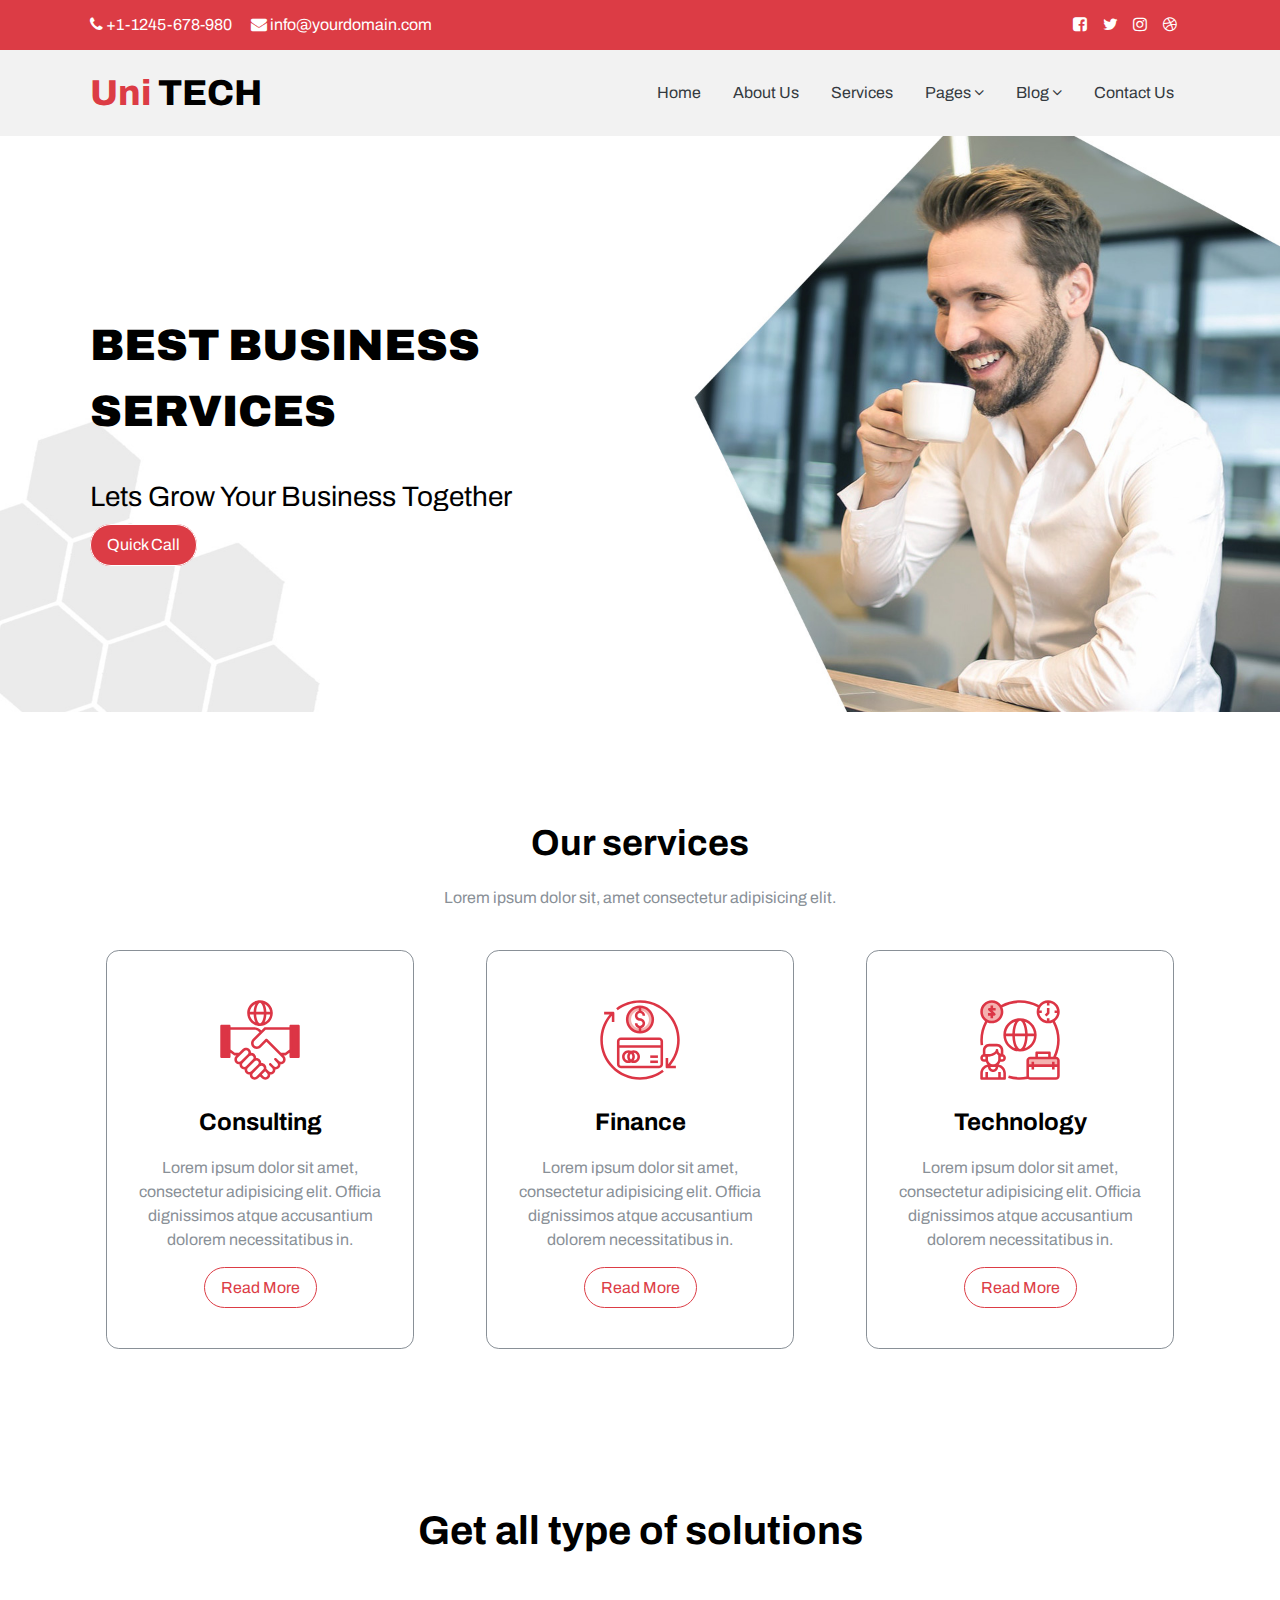
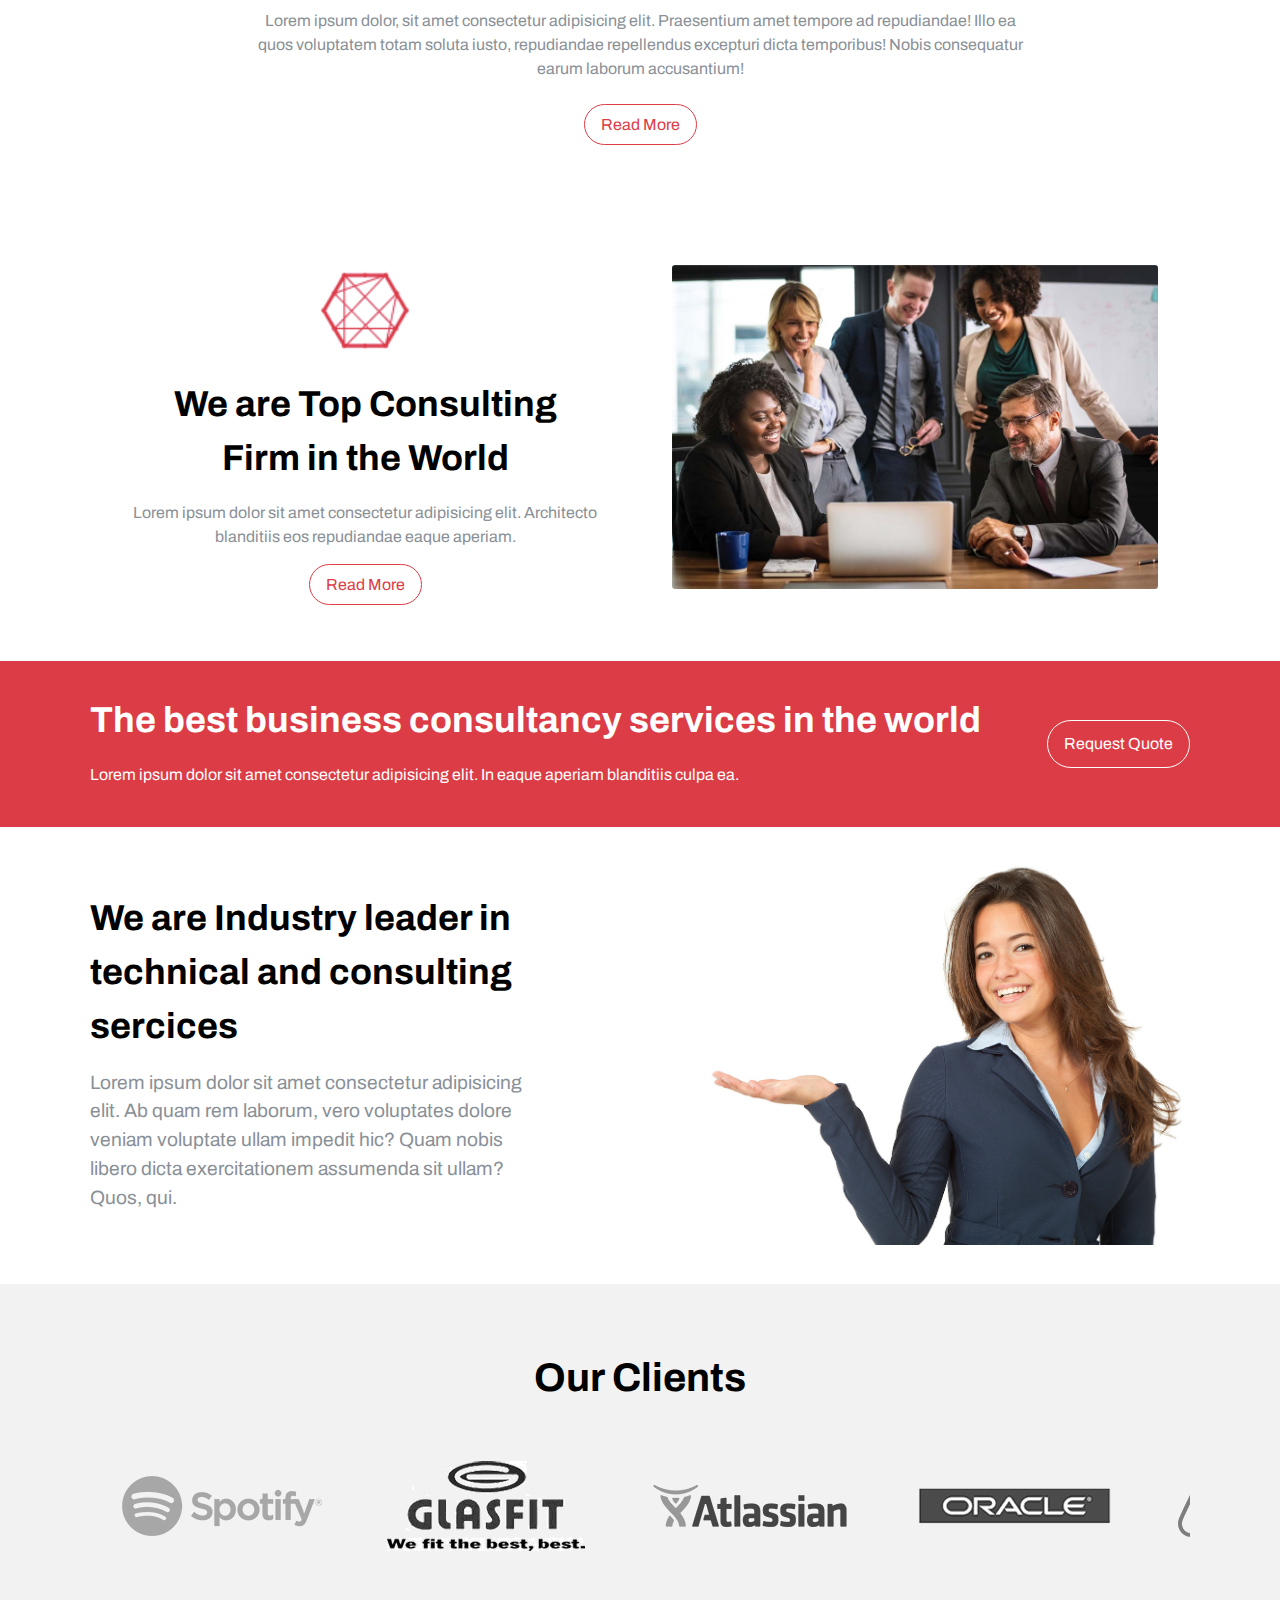
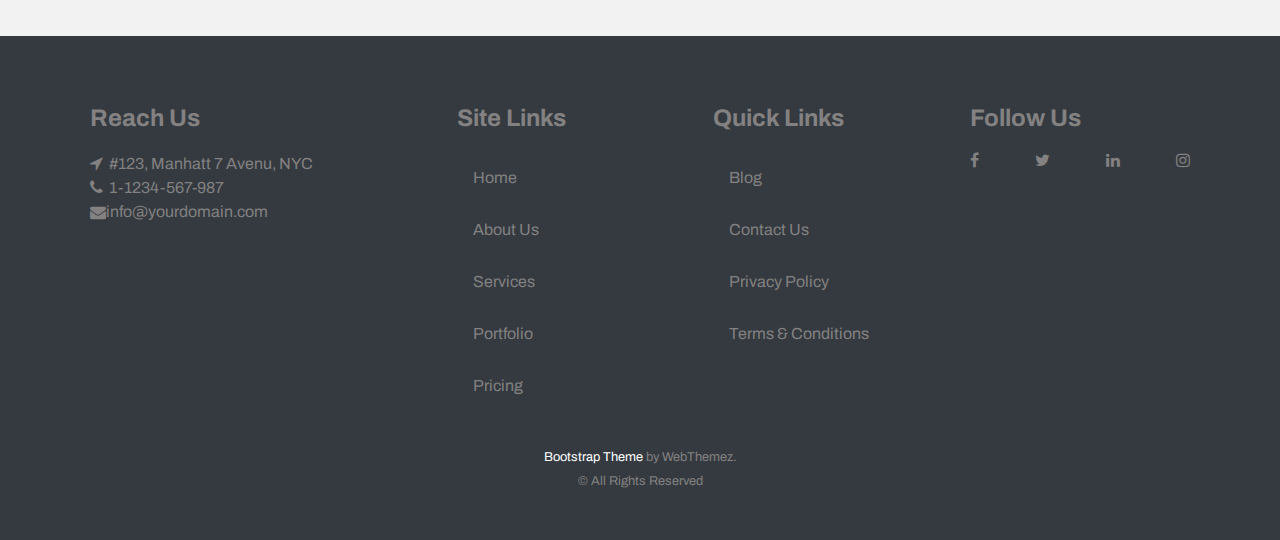
<file: block-BHaacu/index.html>
<!DOCTYPE html>
<html lang="en">
<head>
    <meta charset="UTF-8">
    <meta http-equiv="X-UA-Compatible" content="IE=edge">
    <meta name="viewport" content="width=device-width, initial-scale=1.0">
    <title>uniTECH</title>
    <link rel="preconnect" href="https://fonts.googleapis.com">
    <link rel="preconnect" href="https://fonts.gstatic.com" crossorigin>
    <link href="https://fonts.googleapis.com/css2?family=Archivo:ital,wght@0,100;0,200;0,300;0,400;0,500;0,600;0,700;0,800;0,900;1,100;1,200;1,300;1,400;1,500;1,600;1,700;1,800;1,900&display=swap" rel="stylesheet"> 
    <link rel="stylesheet" href="https://cdnjs.cloudflare.com/ajax/libs/font-awesome/4.7.0/css/font-awesome.min.css">
    <link rel="stylesheet" href="stylesheet/style.css">    
</head>
<body>
    <header>
        <section class="head-one">
            <div class="flex container column">
                <div class="flex">
                    <address><i class="fa fa-phone"></i> +1-1245-678-980 </address>&nbsp;&nbsp;
                    <address><i class="fa fa-envelope"></i> info@yourdomain.com</address>
                </div>
                <nav>
                    <a href="#" class="fa fa-facebook-square"></a>
                    <a href="#" class="fa fa-twitter"></a>
                    <a href="#" class="fa fa-instagram"></a>
                    <a href="#" class="fa fa-dribbble"></a>
                </nav>
            </div>
        </section>
        <section class="head-two">
            <div class="container flex">
                <a href="index.html">
                    <h3><strong>Uni </strong>TECH</h3>
                </a>
                <label for="toggle" class="bars">                
                    <i class="fa fa-fw fa-bars"></i> 
                </label>     
                <input type="checkbox" id="toggle" />
                <ul class="flex nav column center">
                    <li><a href="index.html">Home</a></li>
                    <li><a href="about.html">About Us</a></li>
                    <li><a href="services.html">Services</a></li>
                    <li class="sub-menu-box">
                        <a href="#">Pages
                            <i class="fa fa-angle-down"></i>
                        </a>
                        <ul class="sub-menu">
                            <li><a href="pricing.html">Pricing</a></li>
                            <li><a href="#">Portfolio</a></li>
                            <li><a href="error.html">404 Page</a></li>
                        </ul>
                    </li>
                    <li class="sub-menu-box">
                        <a href="#">Blog
                            <i class="fa fa-angle-down"></i>
                        </a>
                        <ul class="sub-menu">
                            <li><a href="#">Blog</a></li>
                            <li><a href="#">Blog Single</a></li>
                        </ul>
                    </li>
                    <li><a href="contact.html">Contact Us</a></li>
                </ul>
            </div>
        </section> 
    </header>
    <main>
        <section class="hero">
            <div class="container">
                <h1>Best business<br>services</h1>
                <h5>Lets grow your business together</h5>
                <a href="#" class="btn btn-primary">Quick Call</a>
            </div>
        </section>
        <section class="service">
            <h3>Our services</h3>
            <p>Lorem ipsum dolor sit, amet consectetur adipisicing elit.</p>
            <div class="flex container wrap">
                <article class="flex-25">
                    <img src="assets\media\consulting.svg" alt="Consulting">
                    <h6>Consulting</h6>
                    <p>Lorem ipsum dolor sit amet, consectetur adipisicing elit. Officia dignissimos atque accusantium dolorem necessitatibus in.</p>
                    <a href="#" class="btn btn-secondary">Read More</a>
                </article>
                <article class="flex-25">
                    <img src="assets\media\finance.svg" alt="Finance">
                    <h6>Finance</h6>
                    <p>Lorem ipsum dolor sit amet, consectetur adipisicing elit. Officia dignissimos atque accusantium dolorem necessitatibus in.</p>
                    <a href="#" class="btn btn-secondary">Read More</a>
                </article>
                <article class="flex-25">
                    <img src="assets\media\technology.svg" alt="Technology">
                    <h6>Technology</h6>
                    <p>Lorem ipsum dolor sit amet, consectetur adipisicing elit. Officia dignissimos atque accusantium dolorem necessitatibus in.</p>
                    <a href="#" class="btn btn-secondary">Read More</a>
                </article>
            </div>
        </section>
        <section class="solution">
            <div class="container">
                <h2>Get all type of solutions</h2>
                <p>Lorem ipsum dolor, sit amet consectetur adipisicing elit. Praesentium amet tempore ad repudiandae! Illo ea quos voluptatem totam soluta iusto, repudiandae repellendus excepturi dicta temporibus! Nobis consequatur earum laborum accusantium!</p>
                <a href="#" class="btn btn-secondary">Read More</a>
            </div>
        </section>
        <section class="consulting">
            <div class="flex container wrap">
                <article class="flex-45">
                    <img src="assets/media/hexagon.png" alt="Image">
                    <h3>We are Top Consulting<br>Firm in the World</h3>
                    <p>Lorem ipsum dolor sit amet consectetur adipisicing elit. Architecto blanditiis eos repudiandae eaque aperiam.</p>
                    <a href="#" class="btn btn-secondary">Read more</a>
                </article>
                <article class="flex-45">
                    <img src="assets/media/team.jpg" alt="Team">
                </article>
            </div>
        </section>
        <section class="request">
            <div class="flex container column">
                <section>
                    <h3>The best business consultancy services in the world</h3>
                    <p>Lorem ipsum dolor sit amet consectetur adipisicing elit. In eaque aperiam blanditiis culpa ea.</p>
                </section>
                <a href="#" class="btn btn-primary">Request quote</a>
            </div>
        </section>
        <section class="about">
            <div class="flex container wrap">
                <article class="flex-40">
                    <h3>We are Industry leader in technical and consulting sercices</h3>
                    <p>Lorem ipsum dolor sit amet consectetur adipisicing elit. Ab quam rem laborum, vero voluptates dolore veniam voluptate ullam impedit hic? Quam nobis libero dicta exercitationem assumenda sit ullam? Quos, qui.</p>
                </article>
                <article class="flex-45 width">
                    <img src="assets/media/img-woman-1.jpg" alt="Women Image">
                </article>
            </div>
        </section>
        <section class="client">
            <h2>Our Clients</h2>
            <div class="flex overflow container">
                <img src="assets/media/spotify.png" alt="spotify">
                <img src="assets/media/glasfit.png" alt="glasfit">
                <img src="assets/media/atlassian.png" alt="atlassian">
                <img src="assets/media/oracle.png" alt="oracle">
                <img src="assets/media/airbnb.png" alt="airbnb">
                <img src="assets/media/patio.png" alt="patio">
            </div>
        </section>
    </main>
    <footer>
        <div class="flex container align-start column center">
            <section class="flex-30">
                <h6>Reach Us</h6>
                <ul>
                    <li><i class="fa fa-location-arrow"></i>&nbsp; #123, Manhatt 7 Avenu, NYC</li>
                    <li><address><i class="fa fa-phone"></i>&nbsp; 1-1234-567-987</address></li>
                    <li class="flex start">
                        <i class="fa fa-envelope"></i>
                        <address>info@yourdomain.com</address>
                    </li>
                </ul>
            </section>
            <section class="flex-20">
                <h6>Site Links</h6>
                <ul>
                    <li><a href="index.html">Home</a></li>
                    <li><a href="about.html">About Us</a></li>
                    <li><a href="services.html">Services</a></li>
                    <li><a href="#">Portfolio</a></li>
                    <li><a href="pricing.html">Pricing</a></li>
                </ul>
            </section>
            <section class="flex-20">
                <h6>Quick Links</h6>
                <ul>
                    <li><a href="#">Blog</a></li>
                    <li><a href="contact.html">Contact Us</a></li>
                    <li><a href="#">Privacy Policy</a></li>
                    <li><a href="#">Terms & Conditions</a></li>
                </ul>
            </section>
            <section class="flex-20">
                <h6>Follow Us</h6>
                <nav class="flex">
                    <a href="#" class="fa fa-facebook"></a>
                    <a href="#" class="fa fa-twitter"></a>
                    <a href="#" class="fa fa-linkedin"></a>
                    <a href="#" class="fa fa-instagram"></a>
                </nav>
            </section>
        </div>
        <div class="foot-end">
            <small><span>Bootstrap Theme</span> by WebThemez.<br>&copy; All Rights Reserved</small>
        </div>
    </footer>
</body>
</html>
</file>
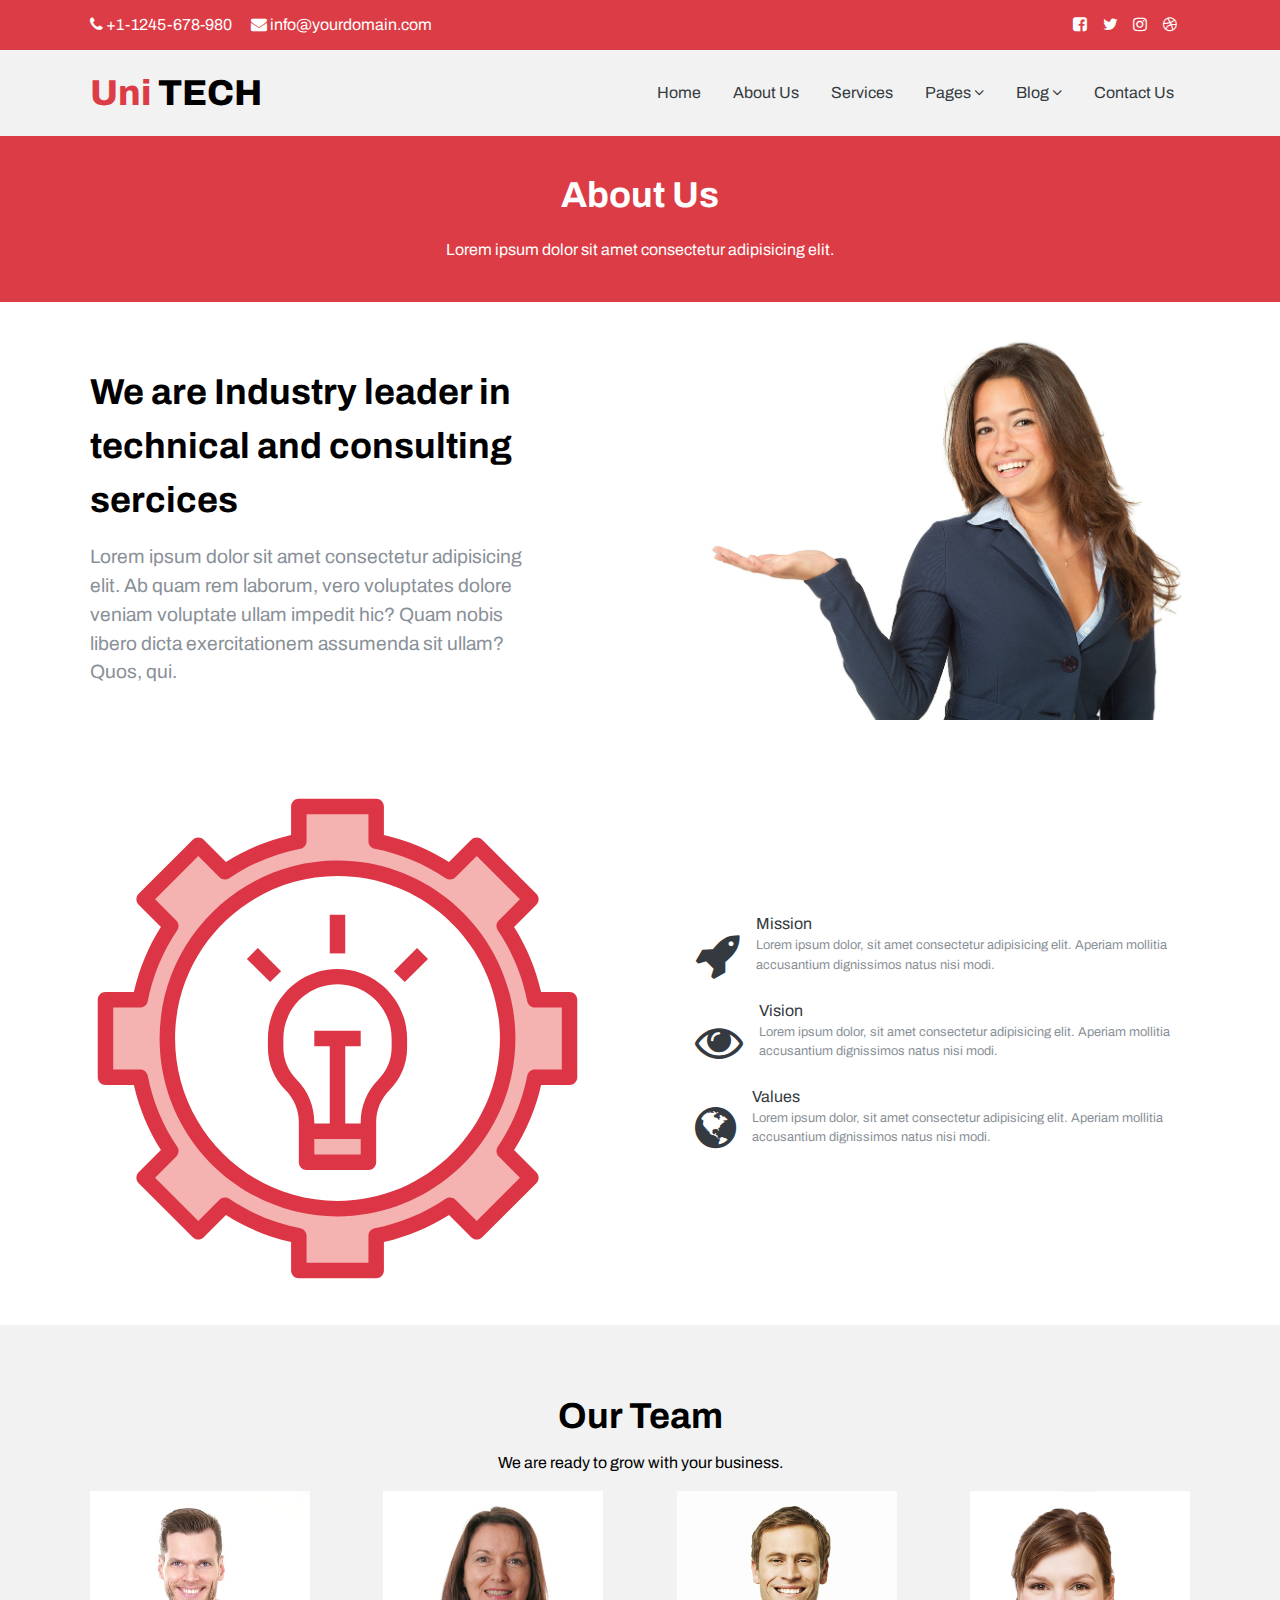
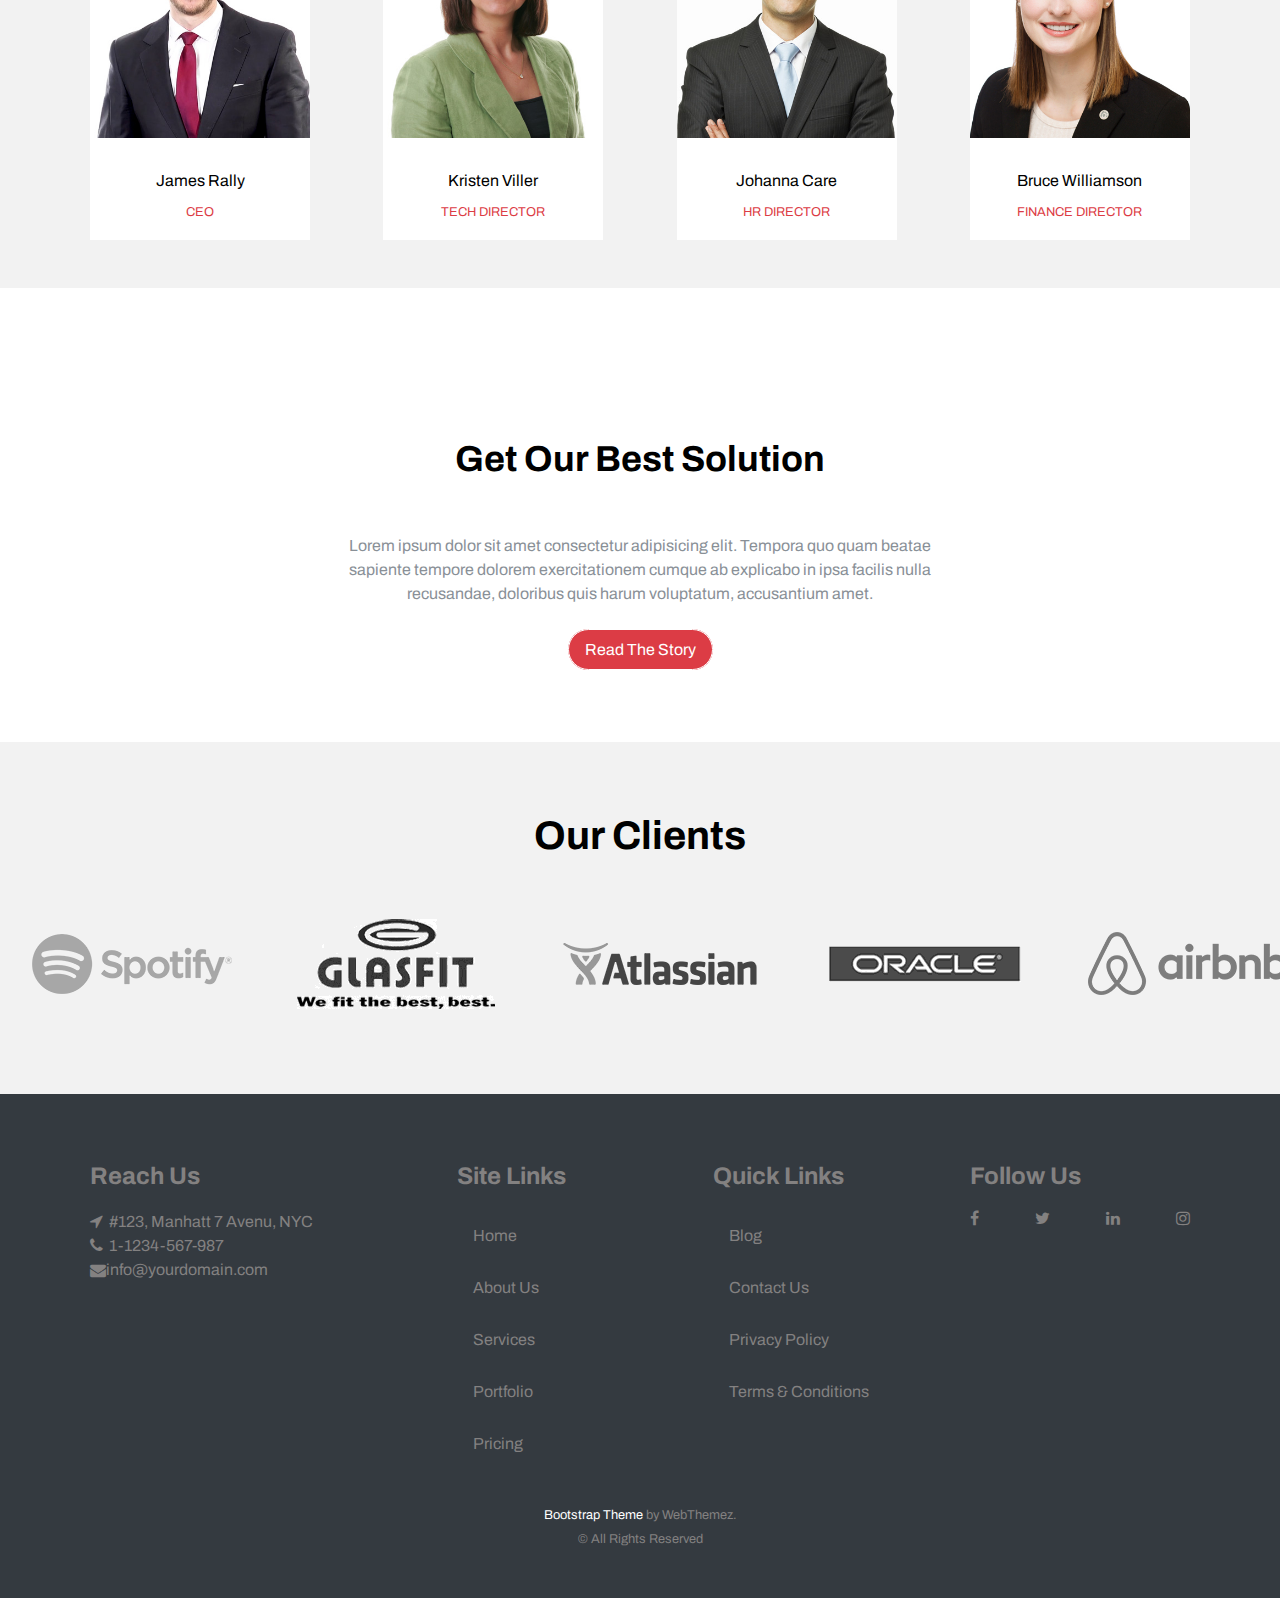
<file: block-BHaacu/about.html>
<!DOCTYPE html>
<html lang="en">
<head>
    <meta charset="UTF-8">
    <meta http-equiv="X-UA-Compatible" content="IE=edge">
    <meta name="viewport" content="width=device-width, initial-scale=1.0">
    <title>uniTECH</title>
    <link rel="preconnect" href="https://fonts.googleapis.com">
    <link rel="preconnect" href="https://fonts.gstatic.com" crossorigin>
    <link href="https://fonts.googleapis.com/css2?family=Archivo:ital,wght@0,100;0,200;0,300;0,400;0,500;0,600;0,700;0,800;0,900;1,100;1,200;1,300;1,400;1,500;1,600;1,700;1,800;1,900&display=swap" rel="stylesheet"> 
    <link rel="stylesheet" href="https://cdnjs.cloudflare.com/ajax/libs/font-awesome/4.7.0/css/font-awesome.min.css">
    <link rel="stylesheet" href="stylesheet/style.css">    
</head>
<body>
    <header>
        <section class="head-one">
            <div class="flex container column">
                <div class="flex">
                    <address><i class="fa fa-phone"></i> +1-1245-678-980 </address>&nbsp;&nbsp;
                    <address><i class="fa fa-envelope"></i> info@yourdomain.com</address>
                </div>
                <nav>
                    <a href="#" class="fa fa-facebook-square"></a>
                    <a href="#" class="fa fa-twitter"></a>
                    <a href="#" class="fa fa-instagram"></a>
                    <a href="#" class="fa fa-dribbble"></a>
                </nav>
            </div>
        </section>
        <section class="head-two">
            <div class="container flex">
                <a href="index.html">
                    <h3><strong>Uni </strong>TECH</h3>
                </a>
                <label for="toggle" class="bars">                
                    <i class="fa fa-fw fa-bars"></i> 
                </label>     
                <input type="checkbox" id="toggle" />
                <ul class="flex nav column center">
                    <li><a href="index.html">Home</a></li>
                    <li><a href="about.html">About Us</a></li>
                    <li><a href="services.html">Services</a></li>
                    <li class="sub-menu-box">
                        <a href="#">Pages
                            <i class="fa fa-angle-down"></i>
                        </a>
                        <ul class="sub-menu">
                            <li><a href="pricing.html">Pricing</a></li>
                            <li><a href="#">Portfolio</a></li>
                            <li><a href="error.html">404 Page</a></li>
                        </ul>
                    </li>
                    <li class="sub-menu-box">
                        <a href="#">Blog
                            <i class="fa fa-angle-down"></i>
                        </a>
                        <ul class="sub-menu">
                            <li><a href="#">Blog</a></li>
                            <li><a href="#">Blog Single</a></li>
                        </ul>
                    </li>
                    <li><a href="contact.html">Contact Us</a></li>
                </ul>
            </div>
        </section> 
    </header>
    <main>
        <section class="info_hero">
            <h3>About Us</h3>
            <p>Lorem ipsum dolor sit amet consectetur adipisicing elit.</p>
        </section>        
        <section class="about">
            <div class="flex container wrap">
                <article class="flex-40">
                    <h3>We are Industry leader in technical and consulting sercices</h3>
                    <p>Lorem ipsum dolor sit amet consectetur adipisicing elit. Ab quam rem laborum, vero voluptates dolore veniam voluptate ullam impedit hic? Quam nobis libero dicta exercitationem assumenda sit ullam? Quos, qui.</p>
                </article>
                <article class="flex-45 width">
                    <img src="assets/media/img-woman-1.jpg" alt="Women Image">
                </article>
            </div>
        </section>
        <section class="vision">
            <div class="flex container column">
                <article class="flex-45">
                    <img src="assets/media/vision.svg" alt="Vision Image">
                </article>
                <article class="flex-45 column">
                    <div class="flex width">
                        <i class="fa fa-rocket"></i>
                        <div class="margin">
                            <strong>Mission</strong>
                            <p>Lorem ipsum dolor, sit amet consectetur adipisicing elit. Aperiam mollitia accusantium dignissimos natus nisi modi.</p>
                        </div>
                    </div>
                    <div class="flex width">
                        <i class="fa fa-eye"></i>
                        <div class="margin">
                            <strong>Vision</strong>
                            <p>Lorem ipsum dolor, sit amet consectetur adipisicing elit. Aperiam mollitia accusantium dignissimos natus nisi modi.</p>
                        </div>
                    </div>
                    <div class="flex width">
                        <i class="fa fa-globe"></i>
                        <div class="margin">
                            <strong>Values</strong>
                            <p>Lorem ipsum dolor, sit amet consectetur adipisicing elit. Aperiam mollitia accusantium dignissimos natus nisi modi.</p>
                        </div>
                    </div>
                </article>
            </div>
        </section>
        <section class="team">
            <h3>Our Team</h3>
            <p>We are ready to grow with your business.</p>
            <div class="flex container wrap">
                <article class="flex-20 color">
                    <img src="assets/media/team1.jpg" alt="Member 1">
                    <p>James Rally</p>
                    <p class="active">CEO</p>
                </article>
                <article class="flex-20 color">
                    <img src="assets/media/team2.jpg" alt="Member 2">
                    <p>Kristen Viller</p>
                    <p class="active">TECH DIRECTOR</p>
                </article>
                <article class="flex-20 color">
                    <img src="assets/media/team3.jpg" alt="Member 3">
                    <p>Johanna Care</p>
                    <p class="active">HR DIRECTOR</p>
                </article>
                <article class="flex-20 color">
                    <img src="assets/media/team4.jpg" alt="Member 4">
                    <p>Bruce Williamson</p>
                    <p class="active">FINANCE DIRECTOR</p>
                </article>
            </div>
        </section>
        <section class="solution">
            <div class="padding">
                <h3>Get Our Best Solution</h3>
                <p>Lorem ipsum dolor sit amet consectetur adipisicing elit. Tempora quo quam beatae sapiente tempore dolorem exercitationem cumque ab explicabo in ipsa facilis nulla recusandae, doloribus quis harum voluptatum, accusantium amet.</p>
                <a href="#" class="btn btn-primary">Read the story</a>
            </div>
        </section>
        <section class="client">
            <h2>Our Clients</h2>
            <div class="flex overflow">
                <img src="assets/media/spotify.png" alt="spotify">
                <img src="assets/media/glasfit.png" alt="glasfit">
                <img src="assets/media/atlassian.png" alt="atlassian">
                <img src="assets/media/oracle.png" alt="oracle">
                <img src="assets/media/airbnb.png" alt="airbnb">
                <img src="assets/media/patio.png" alt="patio">
            </div>
        </section>
    </main>
    <footer>
        <div class="flex container align-start column center">
            <section class="flex-30">
                <h6>Reach Us</h6>
                <ul>
                    <li><i class="fa fa-location-arrow"></i>&nbsp; #123, Manhatt 7 Avenu, NYC</li>
                    <li><address><i class="fa fa-phone"></i>&nbsp; 1-1234-567-987</address></li>
                    <li class="flex start">
                        <i class="fa fa-envelope"></i>
                        <address>info@yourdomain.com</address>
                    </li>
                </ul>
            </section>
            <section class="flex-20">
                <h6>Site Links</h6>
                <ul>
                    <li><a href="index.html">Home</a></li>
                    <li><a href="about.html">About Us</a></li>
                    <li><a href="services.html">Services</a></li>
                    <li><a href="#">Portfolio</a></li>
                    <li><a href="pricing.html">Pricing</a></li>
                </ul>
            </section>
            <section class="flex-20">
                <h6>Quick Links</h6>
                <ul>
                    <li><a href="#">Blog</a></li>
                    <li><a href="contact.html">Contact Us</a></li>
                    <li><a href="#">Privacy Policy</a></li>
                    <li><a href="#">Terms & Conditions</a></li>
                </ul>
            </section>
            <section class="flex-20">
                <h6>Follow Us</h6>
                <nav class="flex">
                    <a href="#" class="fa fa-facebook"></a>
                    <a href="#" class="fa fa-twitter"></a>
                    <a href="#" class="fa fa-linkedin"></a>
                    <a href="#" class="fa fa-instagram"></a>
                </nav>
            </section>
        </div>
        <div class="foot-end">
            <small><span>Bootstrap Theme</span> by WebThemez.<br>&copy; All Rights Reserved</small>
        </div>
    </footer>
</body>
</html>
</file>
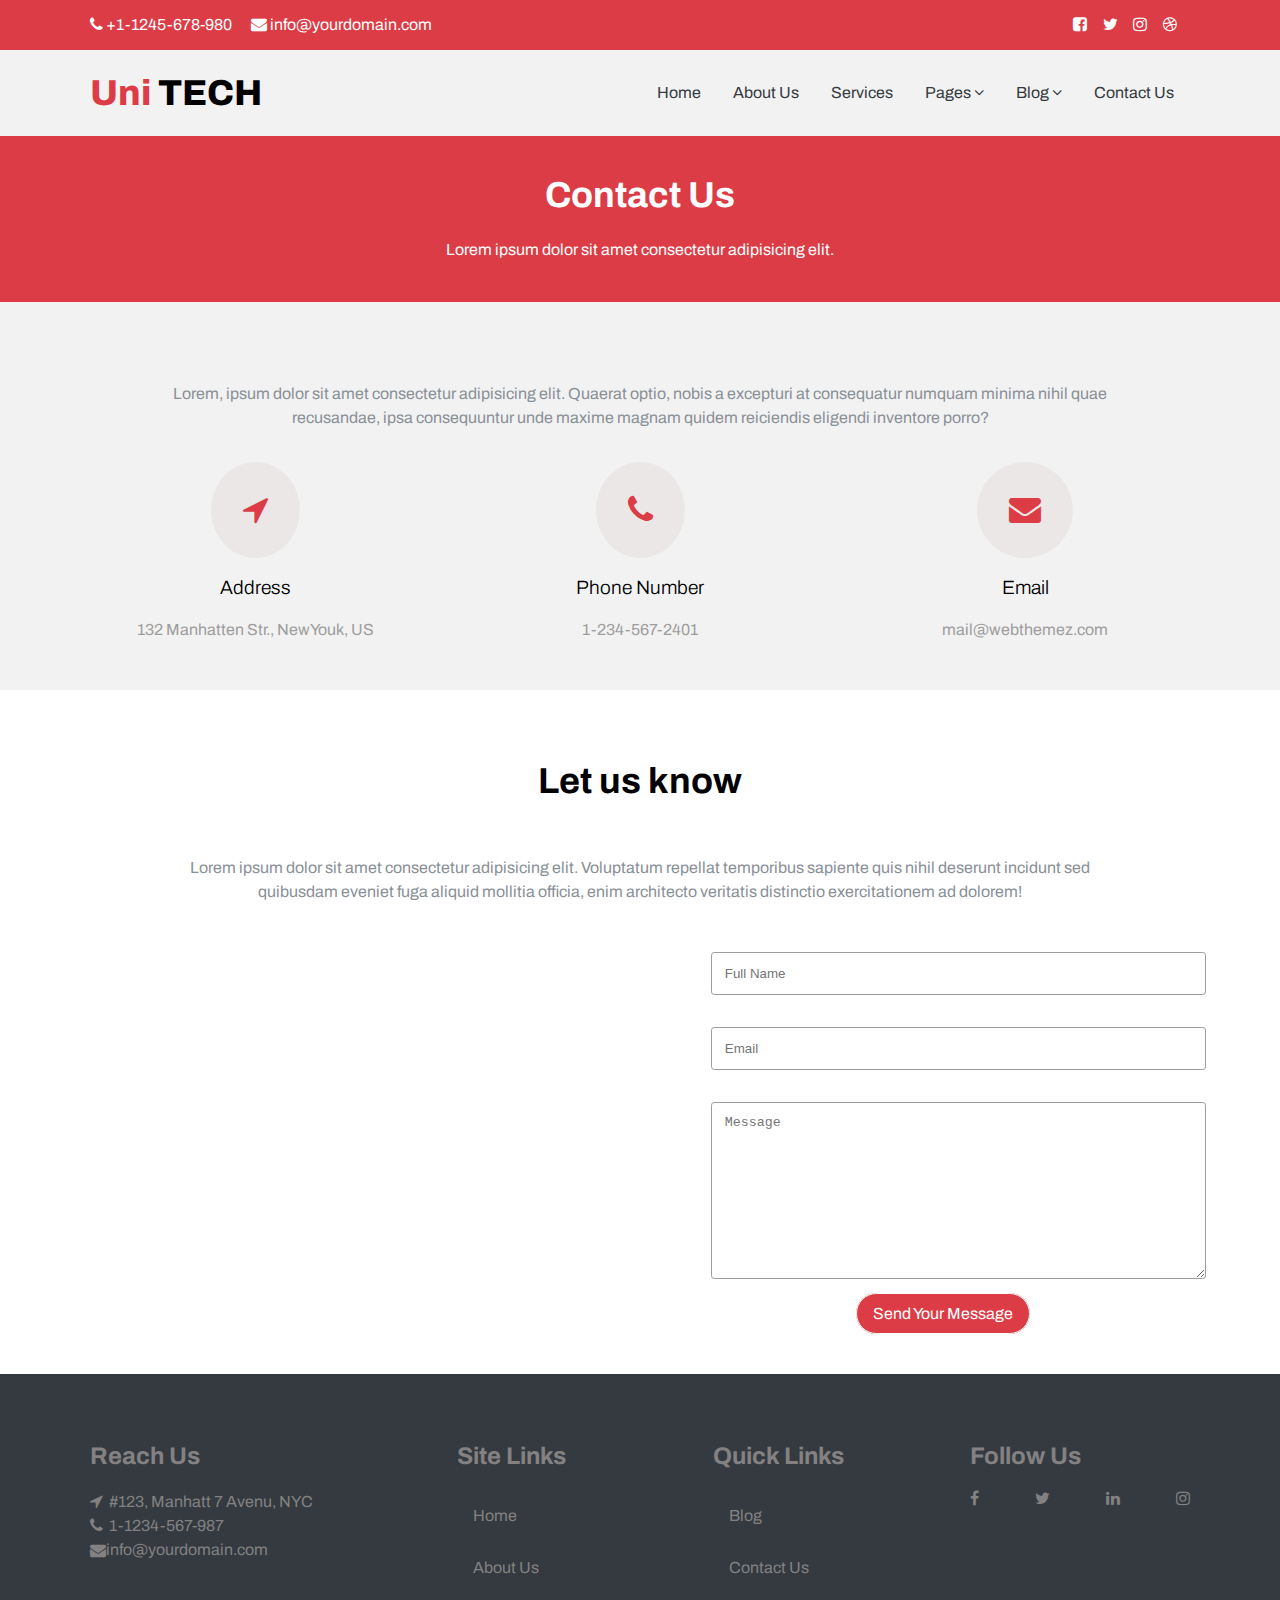
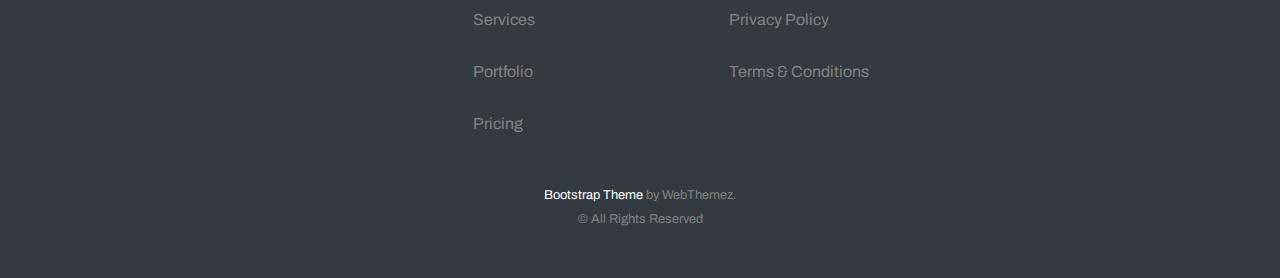
<file: block-BHaacu/contact.html>
<!DOCTYPE html>
<html lang="en">
<head>
    <meta charset="UTF-8">
    <meta http-equiv="X-UA-Compatible" content="IE=edge">
    <meta name="viewport" content="width=device-width, initial-scale=1.0">
    <title>uniTECH</title>
    <link rel="preconnect" href="https://fonts.googleapis.com">
    <link rel="preconnect" href="https://fonts.gstatic.com" crossorigin>
    <link href="https://fonts.googleapis.com/css2?family=Archivo:ital,wght@0,100;0,200;0,300;0,400;0,500;0,600;0,700;0,800;0,900;1,100;1,200;1,300;1,400;1,500;1,600;1,700;1,800;1,900&display=swap" rel="stylesheet"> 
    <link rel="stylesheet" href="https://cdnjs.cloudflare.com/ajax/libs/font-awesome/4.7.0/css/font-awesome.min.css">
    <link rel="stylesheet" href="stylesheet/style.css">    
</head>
<body>
    <header>
        <section class="head-one">
            <div class="flex container column">
                <div class="flex">
                    <address><i class="fa fa-phone"></i> +1-1245-678-980 </address>&nbsp;&nbsp;
                    <address><i class="fa fa-envelope"></i> info@yourdomain.com</address>
                </div>
                <nav>
                    <a href="#" class="fa fa-facebook-square"></a>
                    <a href="#" class="fa fa-twitter"></a>
                    <a href="#" class="fa fa-instagram"></a>
                    <a href="#" class="fa fa-dribbble"></a>
                </nav>
            </div>
        </section>
        <section class="head-two">
            <div class="container flex">
                <a href="index.html">
                    <h3><strong>Uni </strong>TECH</h3>
                </a>
                <label for="toggle" class="bars">                
                    <i class="fa fa-fw fa-bars"></i> 
                </label>     
                <input type="checkbox" id="toggle" />
                <ul class="flex nav column center">
                    <li><a href="index.html">Home</a></li>
                    <li><a href="about.html">About Us</a></li>
                    <li><a href="services.html">Services</a></li>
                    <li class="sub-menu-box">
                        <a href="#">Pages
                            <i class="fa fa-angle-down"></i>
                        </a>
                        <ul class="sub-menu">
                            <li><a href="pricing.html">Pricing</a></li>
                            <li><a href="#">Portfolio</a></li>
                            <li><a href="error.html">404 Page</a></li>
                        </ul>
                    </li>
                    <li class="sub-menu-box">
                        <a href="#">Blog
                            <i class="fa fa-angle-down"></i>
                        </a>
                        <ul class="sub-menu">
                            <li><a href="#">Blog</a></li>
                            <li><a href="#">Blog Single</a></li>
                        </ul>
                    </li>
                    <li><a href="contact.html">Contact Us</a></li>
                </ul>
            </div>
        </section> 
    </header>
    <main>
        <section class="info_hero">
            <h3>Contact Us</h3>
            <p>Lorem ipsum dolor sit amet consectetur adipisicing elit.</p>
        </section> 
        <section class="info">
            <p class="padding">Lorem, ipsum dolor sit amet consectetur adipisicing elit. Quaerat optio, nobis a excepturi at consequatur numquam minima nihil quae recusandae, ipsa consequuntur unde maxime magnam quidem reiciendis eligendi inventore porro?</p>
            <div class="flex column container">
                <article class="flex-30">
                    <i class="fa fa-location-arrow"></i>
                    <h6>Address</h6>
                    <address>132 Manhatten Str., NewYouk, US</address>
                </article>
                <article class="flex-30">
                    <i class="fa fa-phone"></i>
                    <h6>Phone Number</h6>
                    <address>1-234-567-2401</address>
                </article>
                <article class="flex-30">
                    <i class="fa fa-envelope"></i>
                    <h6>Email</h6>
                    <a href="mailto: mail@webthemez.com">mail@webthemez.com</a>
                </article>
            </div>
        </section>
        <section class="contact">
            <h3>Let us know</h3>
            <p class="padding">Lorem ipsum dolor sit amet consectetur adipisicing elit. Voluptatum repellat temporibus sapiente quis nihil deserunt incidunt sed quibusdam eveniet fuga aliquid mollitia officia, enim architecto veritatis distinctio exercitationem ad dolorem!</p>
            <div class="flex wrap container">
                <div class="flex-45 width">
                    <iframe src="https://www.google.com/maps/embed?pb=!1m18!1m12!1m3!1d2970.1228881312913!2d12.490042215197432!3d41.89021417263544!2m3!1f0!2f0!3f0!3m2!1i1024!2i768!4f13.1!3m3!1m2!1s0x132f61b6532013ad%3A0x28f1c82e908503c4!2sColosseum!5e0!3m2!1sen!2sin!4v1639052737358!5m2!1sen!2sin" width="100%" height="380px" style="border:0;" allowfullscreen="" loading="lazy"></iframe>
                </div>
                <div class="flex-45">
                    <form action="submit">
                        <input type="text" placeholder="Full Name">
                        <input type="email" placeholder="Email">
                        <textarea name="Message" id="" cols="30" rows="10" placeholder="Message"></textarea>
                        <a href="#" class="btn btn-primary">Send your message</a>
                    </form>
                </div>
            </div>
        </section>
    </main>
    <footer>
        <div class="flex container align-start column center">
            <section class="flex-30">
                <h6>Reach Us</h6>
                <ul>
                    <li><i class="fa fa-location-arrow"></i>&nbsp; #123, Manhatt 7 Avenu, NYC</li>
                    <li><address><i class="fa fa-phone"></i>&nbsp; 1-1234-567-987</address></li>
                    <li class="flex start">
                        <i class="fa fa-envelope"></i>
                        <address>info@yourdomain.com</address>
                    </li>
                </ul>
            </section>
            <section class="flex-20">
                <h6>Site Links</h6>
                <ul>
                    <li><a href="index.html">Home</a></li>
                    <li><a href="about.html">About Us</a></li>
                    <li><a href="services.html">Services</a></li>
                    <li><a href="#">Portfolio</a></li>
                    <li><a href="pricing.html">Pricing</a></li>
                </ul>
            </section>
            <section class="flex-20">
                <h6>Quick Links</h6>
                <ul>
                    <li><a href="#">Blog</a></li>
                    <li><a href="contact.html">Contact Us</a></li>
                    <li><a href="#">Privacy Policy</a></li>
                    <li><a href="#">Terms & Conditions</a></li>
                </ul>
            </section>
            <section class="flex-20">
                <h6>Follow Us</h6>
                <nav class="flex">
                    <a href="#" class="fa fa-facebook"></a>
                    <a href="#" class="fa fa-twitter"></a>
                    <a href="#" class="fa fa-linkedin"></a>
                    <a href="#" class="fa fa-instagram"></a>
                </nav>
            </section>
        </div>
        <div class="foot-end">
            <small><span>Bootstrap Theme</span> by WebThemez.<br>&copy; All Rights Reserved</small>
        </div>
    </footer>
</body>
</html>
</file>
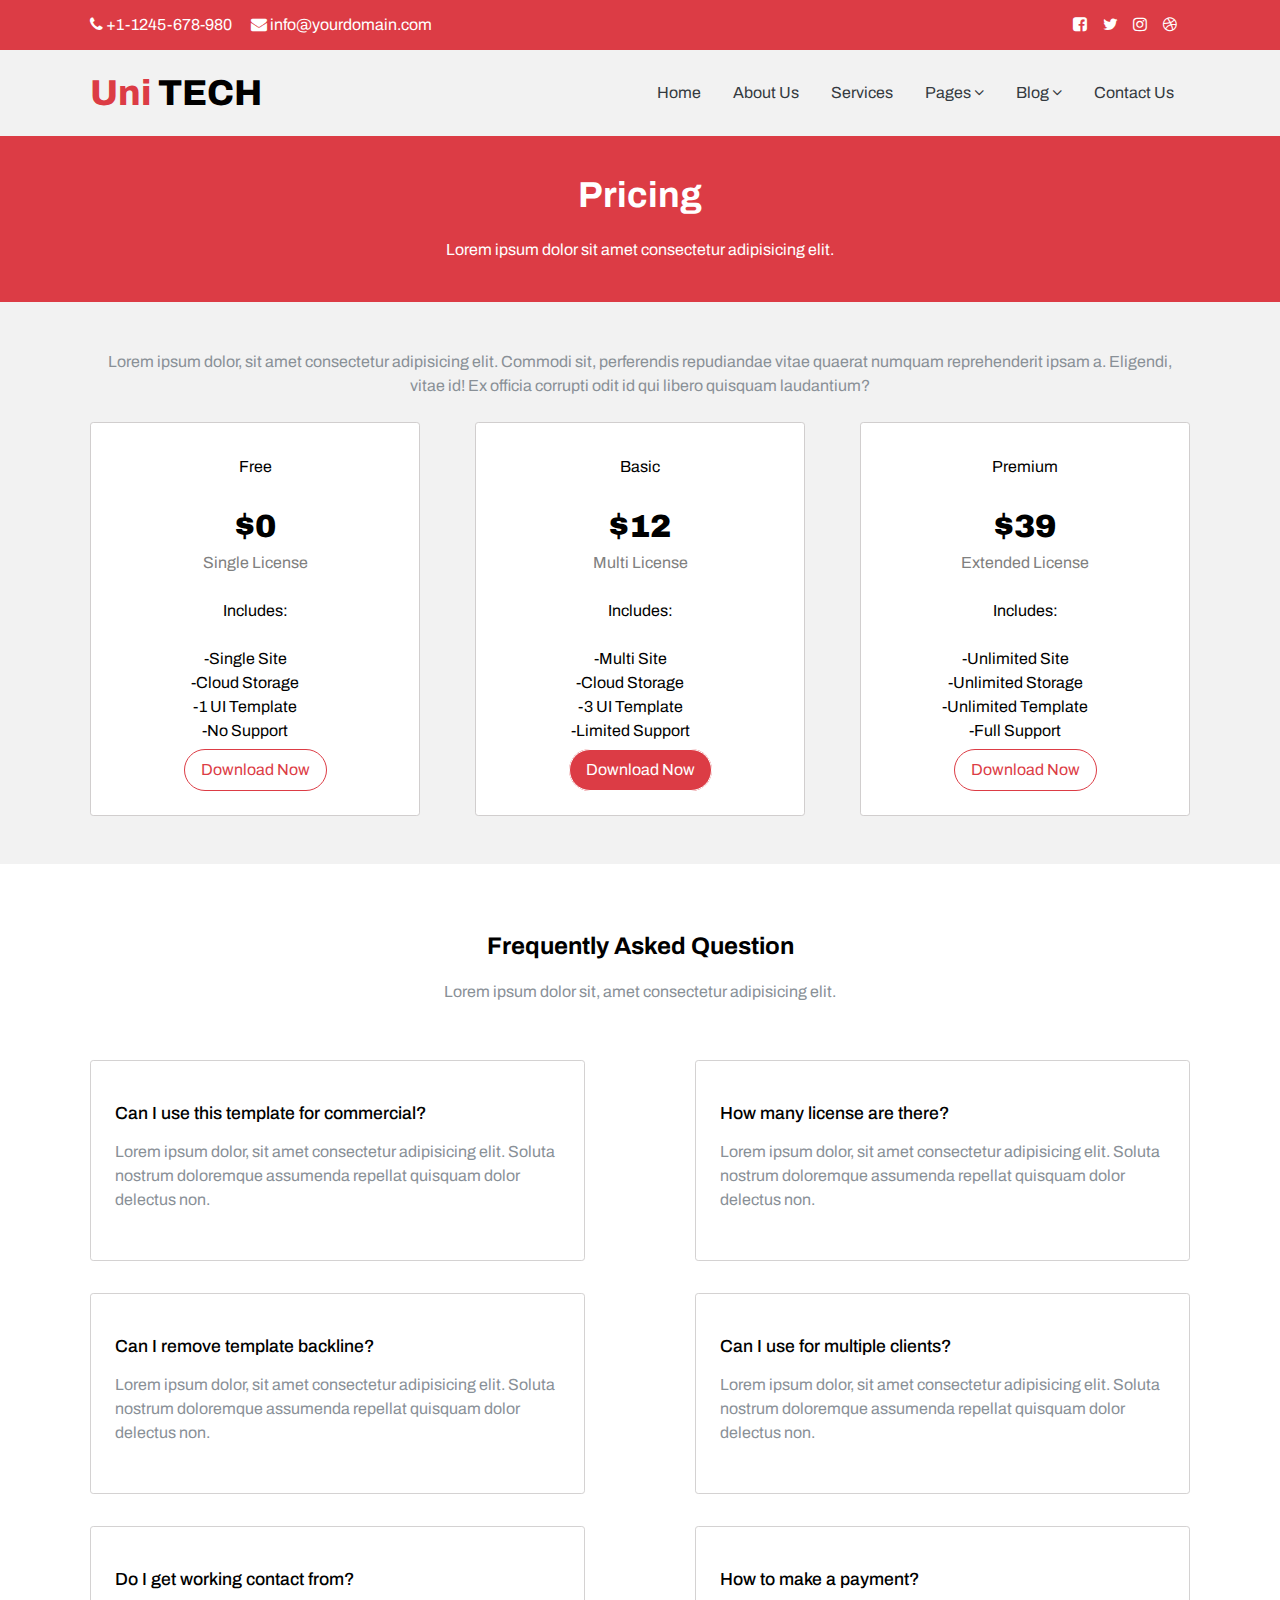
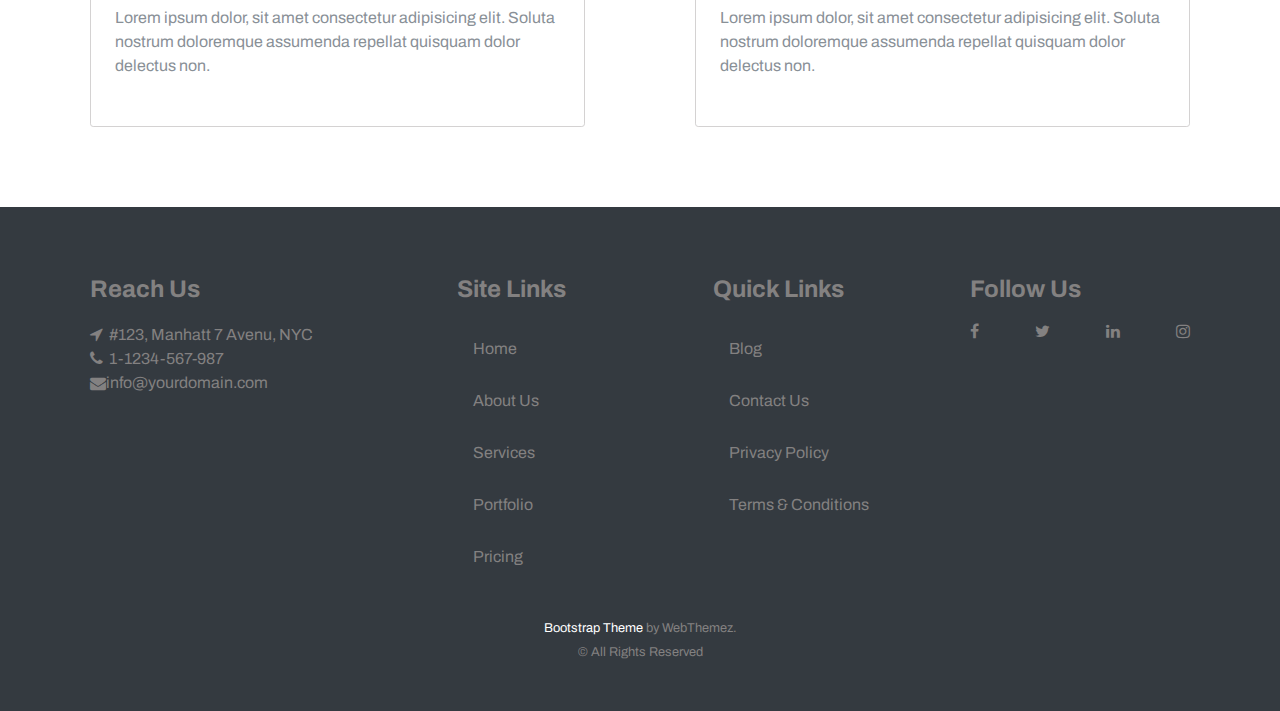
<file: block-BHaacu/pricing.html>
<!DOCTYPE html>
<html lang="en">
<head>
    <meta charset="UTF-8">
    <meta http-equiv="X-UA-Compatible" content="IE=edge">
    <meta name="viewport" content="width=device-width, initial-scale=1.0">
    <title>uniTECH</title>
    <link rel="preconnect" href="https://fonts.googleapis.com">
    <link rel="preconnect" href="https://fonts.gstatic.com" crossorigin>
    <link href="https://fonts.googleapis.com/css2?family=Archivo:ital,wght@0,100;0,200;0,300;0,400;0,500;0,600;0,700;0,800;0,900;1,100;1,200;1,300;1,400;1,500;1,600;1,700;1,800;1,900&display=swap" rel="stylesheet"> 
    <link rel="stylesheet" href="https://cdnjs.cloudflare.com/ajax/libs/font-awesome/4.7.0/css/font-awesome.min.css">
    <link rel="stylesheet" href="stylesheet/style.css">    
</head>
<body>
    <header>
        <section class="head-one">
            <div class="flex container column">
                <div class="flex">
                    <address><i class="fa fa-phone"></i> +1-1245-678-980 </address>&nbsp;&nbsp;
                    <address><i class="fa fa-envelope"></i> info@yourdomain.com</address>
                </div>
                <nav>
                    <a href="#" class="fa fa-facebook-square"></a>
                    <a href="#" class="fa fa-twitter"></a>
                    <a href="#" class="fa fa-instagram"></a>
                    <a href="#" class="fa fa-dribbble"></a>
                </nav>
            </div>
        </section>
        <section class="head-two">
            <div class="container flex">
                <a href="index.html">
                    <h3><strong>Uni </strong>TECH</h3>
                </a>
                <label for="toggle" class="bars">                
                    <i class="fa fa-fw fa-bars"></i> 
                </label>     
                <input type="checkbox" id="toggle" />
                <ul class="flex nav column center">
                    <li><a href="index.html">Home</a></li>
                    <li><a href="about.html">About Us</a></li>
                    <li><a href="services.html">Services</a></li>
                    <li class="sub-menu-box">
                        <a href="#">Pages
                            <i class="fa fa-angle-down"></i>
                        </a>
                        <ul class="sub-menu">
                            <li><a href="pricing.html">Pricing</a></li>
                            <li><a href="#">Portfolio</a></li>
                            <li><a href="error.html">404 Page</a></li>
                        </ul>
                    </li>
                    <li class="sub-menu-box">
                        <a href="#">Blog
                            <i class="fa fa-angle-down"></i>
                        </a>
                        <ul class="sub-menu">
                            <li><a href="#">Blog</a></li>
                            <li><a href="#">Blog Single</a></li>
                        </ul>
                    </li>
                    <li><a href="contact.html">Contact Us</a></li>
                </ul>
            </div>
        </section> 
    </header>
    <main>
        <section class="info_hero">
            <h3>Pricing</h3>
            <p>Lorem ipsum dolor sit amet consectetur adipisicing elit.</p>
        </section> 
        <section class="detail">
            <div class="container">
                <p>Lorem ipsum dolor, sit amet consectetur adipisicing elit. Commodi sit, perferendis repudiandae vitae quaerat numquam reprehenderit ipsam a. Eligendi, vitae id! Ex officia corrupti odit id qui libero quisquam laudantium?</p>
                <div class="flex wrap">
                    <article class="flex-30 box">
                        <p>Free</p>
                        <strong>$0</strong>
                        <p class="license">Single License</p>
                        <p>Includes:</p>
                        <ul>
                            <li>-Single Site</li>
                            <li>-Cloud Storage</li>
                            <li>-1 UI Template</li>
                            <li>-No Support</li>
                        </ul>
                        <a href="#" class="btn btn-secondary">Download now</a>
                    </article>
                    <article class="flex-30 box">
                        <p>Basic</p>
                        <strong>$12</strong>
                        <p class="license">Multi License</p>
                        <p>Includes:</p>
                        <ul>
                            <li>-Multi Site</li>
                            <li>-Cloud Storage</li>
                            <li>-3 UI Template</li>
                            <li>-Limited Support</li>
                        </ul>
                        <a href="#" class="btn btn-primary">Download now</a>
                    </article>
                    <article class="flex-30 box">
                        <p>Premium</p>
                        <strong>$39</strong>
                        <p class="license">Extended License</p>
                        <p>Includes:</p>
                        <ul>
                            <li>-Unlimited Site</li>
                            <li>-Unlimited Storage</li>
                            <li>-Unlimited Template</li>
                            <li>-Full Support</li>
                        </ul>
                        <a href="#" class="btn btn-secondary">Download now</a>
                    </article>
                </div>
            </div>
        </section>
        <section class="question">
            <h6>Frequently Asked Question</h6>
            <p>Lorem ipsum dolor sit, amet consectetur adipisicing elit.</p>
            <div class="flex container wrap">
                <article class="flex-45">
                    <div class="que-box">
                        <h6>Can I use this template for commercial?</h6>
                        <p>Lorem ipsum dolor, sit amet consectetur adipisicing elit. Soluta nostrum doloremque assumenda repellat quisquam dolor delectus non.</p>
                    </div>
                    <div class="que-box">
                        <h6>Can I remove template backline?</h6>
                        <p>Lorem ipsum dolor, sit amet consectetur adipisicing elit. Soluta nostrum doloremque assumenda repellat quisquam dolor delectus non.</p>
                    </div>
                    <div class="que-box">
                        <h6>Do I get working contact from?</h6>
                        <p>Lorem ipsum dolor, sit amet consectetur adipisicing elit. Soluta nostrum doloremque assumenda repellat quisquam dolor delectus non.</p>
                    </div>
                </article>
                <article class="flex-45">
                    <div class="que-box">
                        <h6>How many license are there?</h6>
                        <p>Lorem ipsum dolor, sit amet consectetur adipisicing elit. Soluta nostrum doloremque assumenda repellat quisquam dolor delectus non.</p>
                    </div>
                    <div class="que-box">
                        <h6>Can I use for multiple clients?</h6>
                        <p>Lorem ipsum dolor, sit amet consectetur adipisicing elit. Soluta nostrum doloremque assumenda repellat quisquam dolor delectus non.</p>
                    </div>
                    <div class="que-box">
                        <h6>How to make a payment?</h6>
                        <p>Lorem ipsum dolor, sit amet consectetur adipisicing elit. Soluta nostrum doloremque assumenda repellat quisquam dolor delectus non.</p>
                    </div>
                </article>
            </div>
        </section>
    </main>
    <footer>
        <div class="flex container align-start column center">
            <section class="flex-30">
                <h6>Reach Us</h6>
                <ul>
                    <li><i class="fa fa-location-arrow"></i>&nbsp; #123, Manhatt 7 Avenu, NYC</li>
                    <li><address><i class="fa fa-phone"></i>&nbsp; 1-1234-567-987</address></li>
                    <li class="flex start">
                        <i class="fa fa-envelope"></i>
                        <address>info@yourdomain.com</address>
                    </li>
                </ul>
            </section>
            <section class="flex-20">
                <h6>Site Links</h6>
                <ul>
                    <li><a href="index.html">Home</a></li>
                    <li><a href="about.html">About Us</a></li>
                    <li><a href="services.html">Services</a></li>
                    <li><a href="#">Portfolio</a></li>
                    <li><a href="pricing.html">Pricing</a></li>
                </ul>
            </section>
            <section class="flex-20">
                <h6>Quick Links</h6>
                <ul>
                    <li><a href="#">Blog</a></li>
                    <li><a href="contact.html">Contact Us</a></li>
                    <li><a href="#">Privacy Policy</a></li>
                    <li><a href="#">Terms & Conditions</a></li>
                </ul>
            </section>
            <section class="flex-20">
                <h6>Follow Us</h6>
                <nav class="flex">
                    <a href="#" class="fa fa-facebook"></a>
                    <a href="#" class="fa fa-twitter"></a>
                    <a href="#" class="fa fa-linkedin"></a>
                    <a href="#" class="fa fa-instagram"></a>
                </nav>
            </section>
        </div>
        <div class="foot-end">
            <small><span>Bootstrap Theme</span> by WebThemez.<br>&copy; All Rights Reserved</small>
        </div>
    </footer>
</body>
</html>
</file>
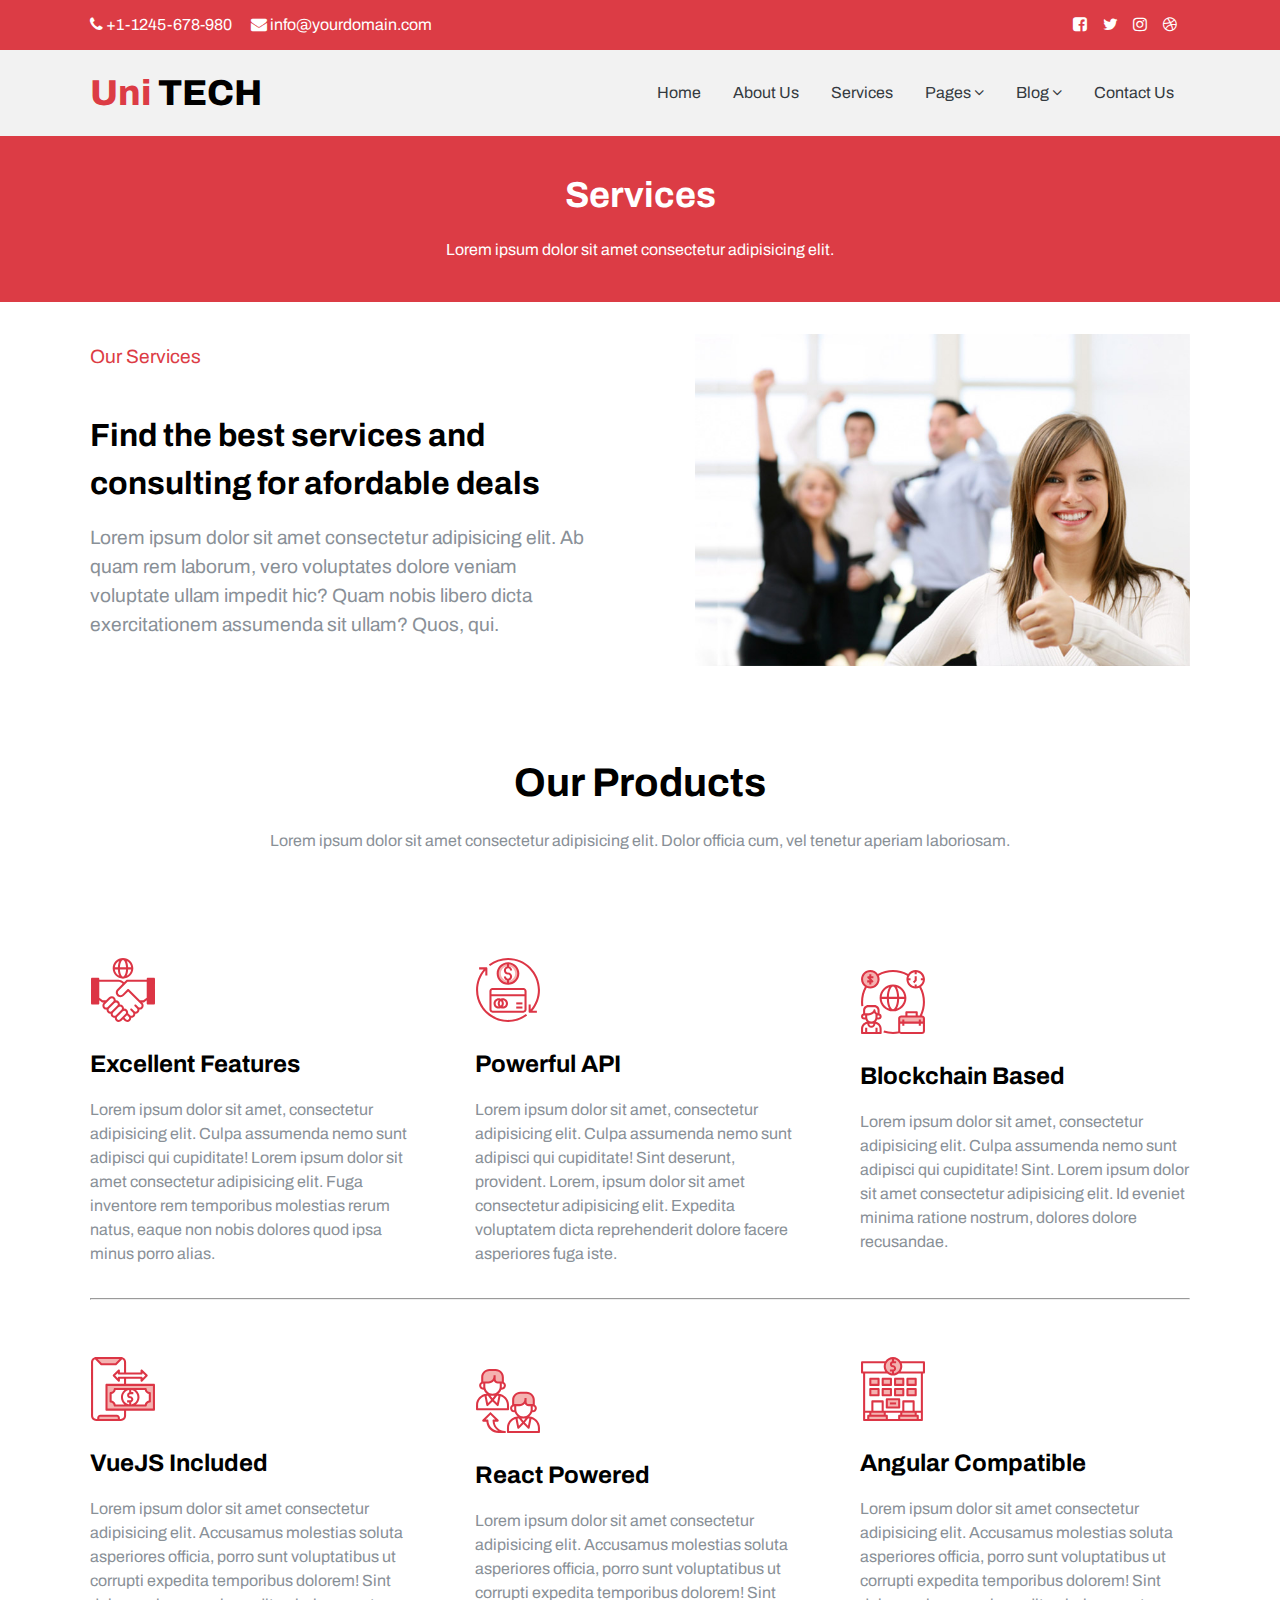
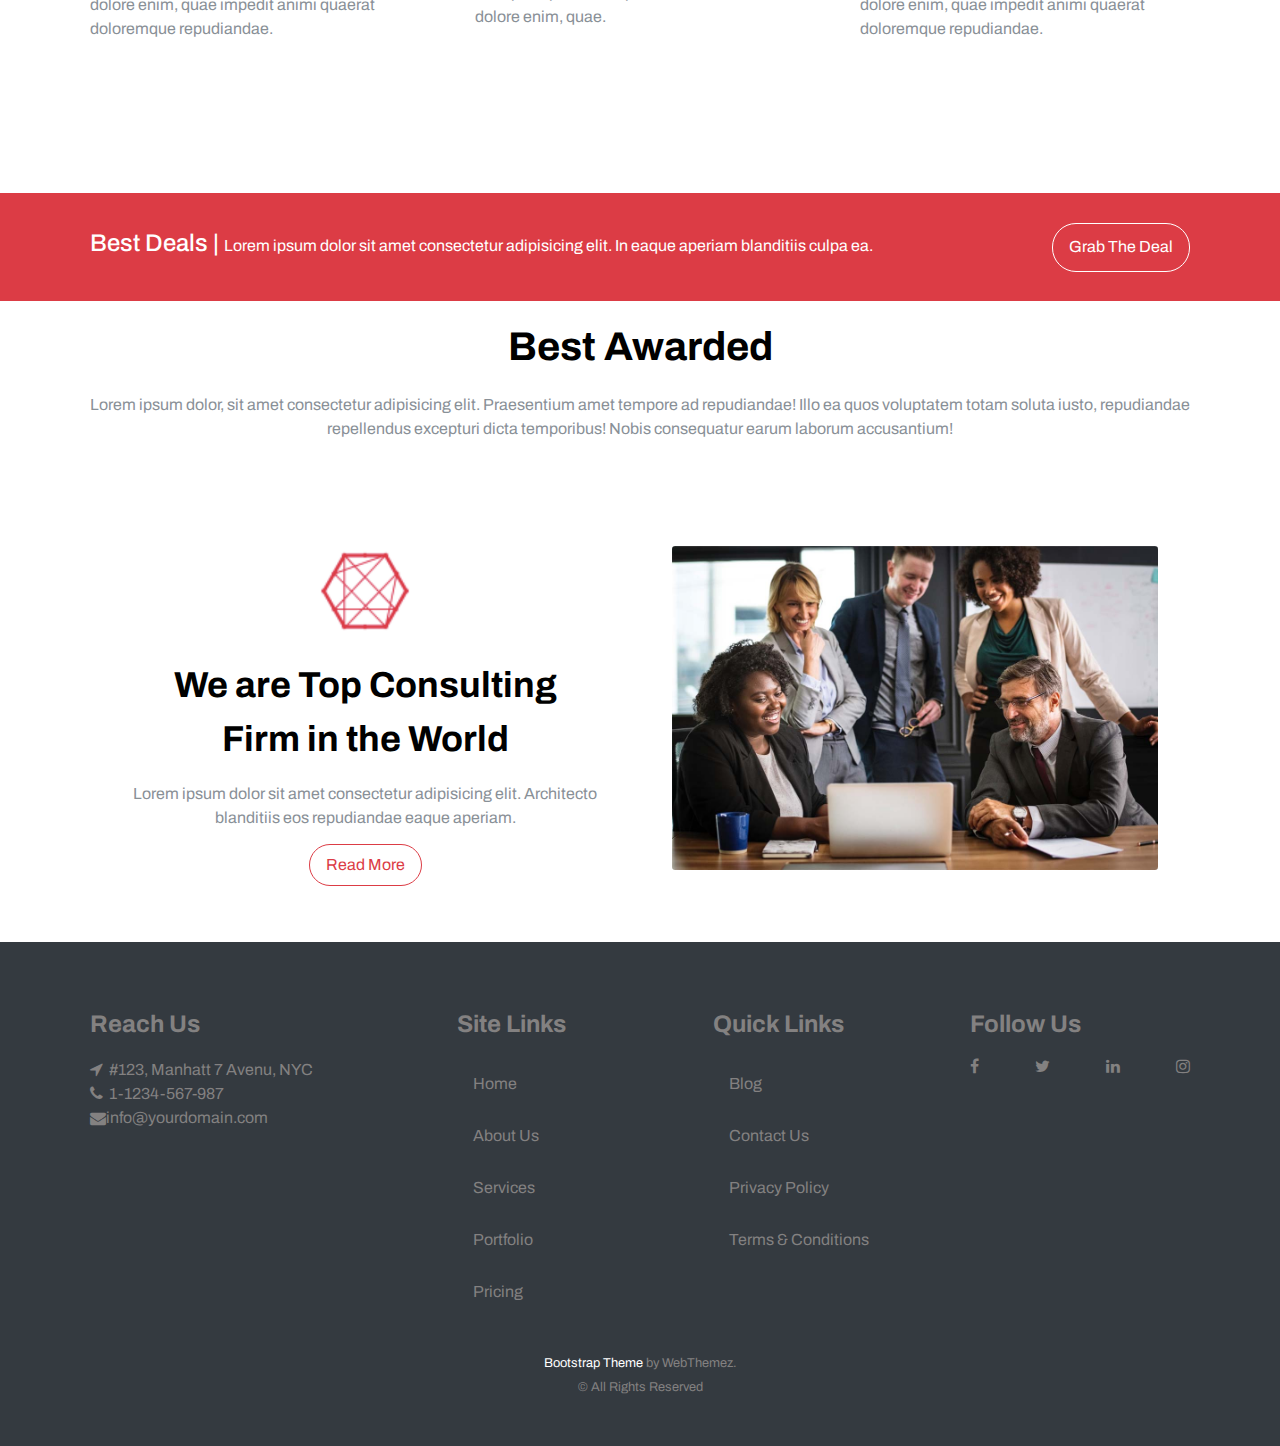
<file: block-BHaacu/services.html>
<!DOCTYPE html>
<html lang="en">
<head>
    <meta charset="UTF-8">
    <meta http-equiv="X-UA-Compatible" content="IE=edge">
    <meta name="viewport" content="width=device-width, initial-scale=1.0">
    <title>uniTECH</title>
    <link rel="preconnect" href="https://fonts.googleapis.com">
    <link rel="preconnect" href="https://fonts.gstatic.com" crossorigin>
    <link href="https://fonts.googleapis.com/css2?family=Archivo:ital,wght@0,100;0,200;0,300;0,400;0,500;0,600;0,700;0,800;0,900;1,100;1,200;1,300;1,400;1,500;1,600;1,700;1,800;1,900&display=swap" rel="stylesheet"> 
    <link rel="stylesheet" href="https://cdnjs.cloudflare.com/ajax/libs/font-awesome/4.7.0/css/font-awesome.min.css">
    <link rel="stylesheet" href="stylesheet/style.css">    
</head>
<body>
    <header>
        <section class="head-one">
            <div class="flex container column">
                <div class="flex">
                    <address><i class="fa fa-phone"></i> +1-1245-678-980 </address>&nbsp;&nbsp;
                    <address><i class="fa fa-envelope"></i> info@yourdomain.com</address>
                </div>
                <nav>
                    <a href="#" class="fa fa-facebook-square"></a>
                    <a href="#" class="fa fa-twitter"></a>
                    <a href="#" class="fa fa-instagram"></a>
                    <a href="#" class="fa fa-dribbble"></a>
                </nav>
            </div>
        </section>
        <section class="head-two">
            <div class="container flex">
                <a href="index.html">
                    <h3><strong>Uni </strong>TECH</h3>
                </a>
                <label for="toggle" class="bars">                
                    <i class="fa fa-fw fa-bars"></i> 
                </label>     
                <input type="checkbox" id="toggle" />
                <ul class="flex nav column center">
                    <li><a href="index.html">Home</a></li>
                    <li><a href="about.html">About Us</a></li>
                    <li><a href="services.html">Services</a></li>
                    <li class="sub-menu-box">
                        <a href="#">Pages
                            <i class="fa fa-angle-down"></i>
                        </a>
                        <ul class="sub-menu">
                            <li><a href="pricing.html">Pricing</a></li>
                            <li><a href="#">Portfolio</a></li>
                            <li><a href="error.html">404 Page</a></li>
                        </ul>
                    </li>
                    <li class="sub-menu-box">
                        <a href="#">Blog
                            <i class="fa fa-angle-down"></i>
                        </a>
                        <ul class="sub-menu">
                            <li><a href="#">Blog</a></li>
                            <li><a href="#">Blog Single</a></li>
                        </ul>
                    </li>
                    <li><a href="contact.html">Contact Us</a></li>
                </ul>
            </div>
        </section> 
    </header>
    <main>
        <section class="info_hero">
            <h3>Services</h3>
            <p>Lorem ipsum dolor sit amet consectetur adipisicing elit.</p>
        </section> 
        <section class="about">
            <div class="flex container wrap">
                <article class="flex-45">
                    <p class="active">Our Services</p>
                    <h4>Find the best services and consulting for afordable deals</h4>
                    <p>Lorem ipsum dolor sit amet consectetur adipisicing elit. Ab quam rem laborum, vero voluptates dolore veniam voluptate ullam impedit hic? Quam nobis libero dicta exercitationem assumenda sit ullam? Quos, qui.</p>
                </article>
                <article class="flex-45 width">
                    <img src="assets/media/business-1.jpg" alt="Business">
                </article>
            </div>
        </section>
        <section class="products">
            <div class="container">
                <h2>Our Products</h2>
                <p class="p">Lorem ipsum dolor sit amet consectetur adipisicing elit. Dolor officia cum, vel tenetur aperiam laboriosam.</p>
            </div>            
            <div class="container div">
                <div class="flex wrap">
                    <article class="flex-30">
                        <img src="assets/media/consulting.svg" alt="Features">
                        <h6>Excellent Features</h6>
                        <p>Lorem ipsum dolor sit amet, consectetur adipisicing elit. Culpa assumenda nemo sunt adipisci qui cupiditate! Lorem ipsum dolor sit amet consectetur adipisicing elit. Fuga inventore rem temporibus molestias rerum natus, eaque non nobis dolores quod ipsa minus porro alias.</p>
                    </article>
                    <article class="flex-30">
                        <img src="assets/media/api.svg" alt="API">
                        <h6>Powerful API</h6>
                        <p>Lorem ipsum dolor sit amet, consectetur adipisicing elit. Culpa assumenda nemo sunt adipisci qui cupiditate! Sint deserunt, provident. Lorem, ipsum dolor sit amet consectetur adipisicing elit. Expedita voluptatem dicta reprehenderit dolore facere asperiores fuga iste.</p>
                    </article>
                    <article class="flex-30">
                        <img src="assets/media/blockchain.svg" alt="BlockChain">
                        <h6>Blockchain Based</h6>
                        <p>Lorem ipsum dolor sit amet, consectetur adipisicing elit. Culpa assumenda nemo sunt adipisci qui cupiditate! Sint. Lorem ipsum dolor sit amet consectetur adipisicing elit. Id eveniet minima ratione nostrum, dolores dolore recusandae.</p>
                    </article>
                </div>
                <hr>
                <div class="flex div wrap">
                    <article class="flex-30">
                        <img src="assets/media/vuejs.svg" alt="vuejs">
                        <h6>VueJS Included</h6>
                        <p>Lorem ipsum dolor sit amet consectetur adipisicing elit. Accusamus molestias soluta asperiores officia, porro sunt voluptatibus ut corrupti expedita temporibus dolorem! Sint dolore enim, quae impedit animi quaerat doloremque repudiandae.</p>
                    </article>
                    <article class="flex-30">
                        <img src="assets/media/react.svg" alt="react">
                        <h6>React Powered</h6>
                        <p>Lorem ipsum dolor sit amet consectetur adipisicing elit. Accusamus molestias soluta asperiores officia, porro sunt voluptatibus ut corrupti expedita temporibus dolorem! Sint dolore enim, quae.</p>
                    </article>
                    <article class="flex-30">
                        <img src="assets/media/angular.svg" alt="angular">
                        <h6>Angular Compatible</h6>
                        <p>Lorem ipsum dolor sit amet consectetur adipisicing elit. Accusamus molestias soluta asperiores officia, porro sunt voluptatibus ut corrupti expedita temporibus dolorem! Sint dolore enim, quae impedit animi quaerat doloremque repudiandae.</p>
                    </article>
                </div>
            </div>
        </section>
        <section class="request">
            <div class="flex container column">
                <p class="p"> <strong>Best Deals | </strong> Lorem ipsum dolor sit amet consectetur adipisicing elit. In eaque aperiam blanditiis culpa ea.</p>
                <a href="#" class="btn btn-primary">Grab the Deal</a>
            </div>
        </section>
        <section class="award">
            <div class="container">
                <h2>Best Awarded</h2>
                <p>Lorem ipsum dolor, sit amet consectetur adipisicing elit. Praesentium amet tempore ad repudiandae! Illo ea quos voluptatem totam soluta iusto, repudiandae repellendus excepturi dicta temporibus! Nobis consequatur earum laborum accusantium!</p>
            </div>
        </section>
        <section class="consulting">
            <div class="flex container wrap">
                <article class="flex-45">
                    <img src="assets/media/hexagon.png" alt="Image">
                    <h3>We are Top Consulting<br>Firm in the World</h3>
                    <p>Lorem ipsum dolor sit amet consectetur adipisicing elit. Architecto blanditiis eos repudiandae eaque aperiam.</p>
                    <a href="#" class="btn btn-secondary">Read more</a>
                </article>
                <article class="flex-45">
                    <img src="assets/media/team.jpg" alt="Team">
                </article>
            </div>
        </section>
    </main>
    <footer>
        <div class="flex container align-start column center">
            <section class="flex-30">
                <h6>Reach Us</h6>
                <ul>
                    <li><i class="fa fa-location-arrow"></i>&nbsp; #123, Manhatt 7 Avenu, NYC</li>
                    <li><address><i class="fa fa-phone"></i>&nbsp; 1-1234-567-987</address></li>
                    <li class="flex start">
                        <i class="fa fa-envelope"></i>
                        <address>info@yourdomain.com</address>
                    </li>
                </ul>
            </section>
            <section class="flex-20">
                <h6>Site Links</h6>
                <ul>
                    <li><a href="index.html">Home</a></li>
                    <li><a href="about.html">About Us</a></li>
                    <li><a href="services.html">Services</a></li>
                    <li><a href="#">Portfolio</a></li>
                    <li><a href="pricing.html">Pricing</a></li>
                </ul>
            </section>
            <section class="flex-20">
                <h6>Quick Links</h6>
                <ul>
                    <li><a href="#">Blog</a></li>
                    <li><a href="contact.html">Contact Us</a></li>
                    <li><a href="#">Privacy Policy</a></li>
                    <li><a href="#">Terms & Conditions</a></li>
                </ul>
            </section>
            <section class="flex-20">
                <h6>Follow Us</h6>
                <nav class="flex">
                    <a href="#" class="fa fa-facebook"></a>
                    <a href="#" class="fa fa-twitter"></a>
                    <a href="#" class="fa fa-linkedin"></a>
                    <a href="#" class="fa fa-instagram"></a>
                </nav>
            </section>
        </div>
        <div class="foot-end">
            <small><span>Bootstrap Theme</span> by WebThemez.<br>&copy; All Rights Reserved</small>
        </div>
    </footer>
</body>
</html>
</file>
<file: block-BHaacu/stylesheet/style.css>
/* http://meyerweb.com/eric/tools/css/reset/ 
   v2.0 | 20110126
   License: none (public domain)
*/
html, body, div, span, applet, object, iframe,
h1, h2, h3, h4, h5, h6, p, blockquote, pre,
a, abbr, acronym, address, big, cite, code,
del, dfn, em, img, ins, kbd, q, s, samp,
small, strike, strong, sub, sup, tt, var,
b, u, i, center,
dl, dt, dd, ol, ul, li,
fieldset, form, label, legend,
table, caption, tbody, tfoot, thead, tr, th, td,
article, aside, canvas, details, embed,
figure, figcaption, footer, header, hgroup,
menu, nav, output, ruby, section, summary,
time, mark, audio, video {
  margin: 0;
  padding: 0;
  border: 0;
  font-size: 100%;
  font: inherit;
  vertical-align: baseline;
}

/* HTML5 display-role reset for older browsers */
article, aside, details, figcaption, figure,
footer, header, hgroup, menu, nav, section {
  display: block;
}

body {
  line-height: 1;
}

ol, ul {
  list-style: none;
}

blockquote, q {
  quotes: none;
}

blockquote:before, blockquote:after,
q:before, q:after {
  content: '';
  content: none;
}

table {
  border-collapse: collapse;
  border-spacing: 0;
}

*,
*::after,
*::before {
  -webkit-box-sizing: border-box;
          box-sizing: border-box;
}

html {
  font-size: 16px;
}

body {
  font-family: 'Archivo', sans-serif;
  line-height: 1.5;
}

.container {
  max-width: 1100px;
  width: 100%;
  margin: 0 auto;
}

.flex {
  display: -webkit-box;
  display: -ms-flexbox;
  display: flex;
  -webkit-box-pack: justify;
      -ms-flex-pack: justify;
          justify-content: space-between;
  -webkit-box-align: center;
      -ms-flex-align: center;
          align-items: center;
}

.justify-center {
  -webkit-box-pack: center;
      -ms-flex-pack: center;
          justify-content: center;
}

.align-start {
  -webkit-box-align: start;
      -ms-flex-align: start;
          align-items: flex-start;
}

.start {
  -webkit-box-pack: start;
      -ms-flex-pack: start;
          justify-content: flex-start;
}

.flex-20 {
  -webkit-box-flex: 0;
      -ms-flex: 0 1 20%;
          flex: 0 1 20%;
}

.flex-25 {
  -webkit-box-flex: 0;
      -ms-flex: 0 1 28%;
          flex: 0 1 28%;
}

.flex-30 {
  -webkit-box-flex: 0;
      -ms-flex: 0 1 30%;
          flex: 0 1 30%;
}

.flex-40 {
  -webkit-box-flex: 0;
      -ms-flex: 0 1 40%;
          flex: 0 1 40%;
}

.flex-45 {
  -webkit-box-flex: 0;
      -ms-flex: 0 1 45%;
          flex: 0 1 45%;
}

.padding {
  padding: 2rem 10rem;
}

h1, h2, h3, h4, h5, h6 {
  font-weight: 700;
  padding: 1rem 0;
}

img {
  width: 100%;
}

h1 {
  font-size: 2.75rem;
}

h2 {
  font-size: 2.5rem;
}

h3 {
  font-size: 2.25rem;
}

h4 {
  font-size: 2rem;
}

h5 {
  font-size: 1.75rem;
}

h6 {
  font-size: 1.5rem;
}

a {
  text-decoration: none;
}

p {
  color: #899097;
  font-size: 1rem;
  padding-bottom: 1.5rem;
}

.btn {
  padding: 0.7rem 1rem;
  border-radius: 1.5rem;
  font-size: 1rem;
  text-transform: capitalize;
}

.btn-primary {
  background-color: #dc3c45;
  color: white;
  border: 1px solid white;
}

.btn-primary:hover {
  background-color: white;
  color: #dc3c45;
  border: 1px solid #dc3c45;
}

.btn-secondary {
  background-color: white;
  color: #dc3c45;
  border: 1px solid #dc3c45;
}

.btn-secondary:hover {
  background-color: #dc3c45;
  color: white;
  border: 1px solid white;
}

/*Header*/
header {
  position: relative;
  z-index: 99;
}

.head-one {
  background-color: #dc3c45;
  color: white;
  padding: 0.8rem 0;
}

.head-one nav a, .head-one div address {
  color: white;
  margin-right: 0.8rem;
}

.head-two {
  background-color: #f2f2f2;
}

.head-two h3 {
  color: black;
  font-weight: 800;
}

.head-two strong {
  color: #dc3c45;
}

.head-two li {
  margin-right: 0;
}

ul li {
  margin-right: 1.2rem;
}

ul li a {
  color: #343a40;
  display: block;
  padding: 14px 16px;
}

ul li a:hover {
  color: white;
  background-color: #eb5f61;
}

.sub-menu-box:hover .sub-menu {
  display: inline-block;
}

.sub-menu {
  position: absolute;
  background-color: #f2f2f2;
  border-radius: 4px;
  -webkit-box-shadow: 0 3px 8px rgba(0, 0, 0, 0.3);
          box-shadow: 0 3px 8px rgba(0, 0, 0, 0.3);
  display: none;
}

#toggle {
  display: none;
}

.bars {
  display: none;
}

/*Hero*/
.info_hero {
  background-color: #dc3c45;
  padding: 1rem 0;
  text-align: center;
  color: white;
}

.info_hero p {
  color: white;
}

/*Client*/
.client {
  background-color: #f2f2f2;
  text-align: center;
  padding: 3rem 0;
}

.client img {
  -webkit-filter: grayscale(100%);
          filter: grayscale(100%);
  width: 50%;
  margin: 2rem;
}

.client img:hover {
  -webkit-filter: grayscale(0);
          filter: grayscale(0);
}

/*Footer*/
footer {
  padding: 3rem 0;
  background-color: #343a40;
  color: #838181;
}

footer li a, footer nav a {
  color: #838181;
}

footer .foot-end {
  text-align: center;
  padding-top: 2rem;
}

footer .foot-end small {
  font-size: 0.8rem;
}

footer .foot-end small span {
  color: white;
}

/*Main*/
/*Hero*/
.hero {
  text-align: left;
  background: url(../assets/media/banner-1.jpg) 50% 50% no-repeat;
  width: 100%;
  background-size: cover;
  position: relative;
  padding: 3rem 0;
  height: 40rem;
  top: -4rem;
}

.hero h1 {
  padding-top: 12rem;
  text-transform: uppercase;
  font-weight: 900;
}

.hero h5 {
  text-transform: capitalize;
  font-weight: 400;
}

/*Service*/
.service {
  text-align: center;
  padding: 1.5rem 0;
}

.service article {
  padding: 3rem 1rem;
  border: 1px solid #899097;
  border-radius: .8rem;
  margin: 1rem;
}

.service article img {
  width: 30%;
}

/*Solution*/
.solution {
  margin-top: 3rem;
  background-color: #f2f2f2;
  text-align: center;
}

.solution p {
  padding: 2rem 10rem;
}

/*Consulting*/
.consulting {
  text-align: center;
  padding-top: 3rem;
  padding-bottom: 2rem;
}

.consulting article {
  text-align: center;
  margin: 2rem;
}

.consulting img[src$=".png"] {
  width: 20%;
}

.consulting img[src$=".jpg"] {
  border-radius: 0.2rem;
}

.overflow {
  overflow: scroll;
}

.overflow::-webkit-scrollbar {
  display: none;
}

/*About Page*/
/*About*/
.about {
  margin: 2rem 0;
}

.about p {
  font-size: 1.2rem;
}

.vision {
  padding: 2rem 0;
}

.active {
  color: #dc3c45;
  font-size: 0.8rem;
}

/*Vision*/
.vision i {
  font-size: 3rem;
  margin-right: 1rem;
  color: #343a40;
}

.vision strong {
  color: #343a40;
}

.vision p {
  font-size: 0.8rem;
}

/*Our Team*/
.team {
  background-color: #f2f2f2;
  padding: 3rem 0;
  text-align: center;
}

.team img {
  padding-bottom: 2rem;
}

.team .color {
  background-color: white;
}

.team p {
  line-height: 0.5;
  color: black;
}

.team .active {
  color: #dc3c45;
}

/*Solution*/
.solution {
  background-color: white;
  padding: 3rem 0;
  text-align: center;
}

/*Contact Us*/
/*Infomation*/
.info {
  background-color: #f2f2f2;
  text-align: center;
  padding-top: 3rem;
  padding-bottom: 3rem;
}

.info i {
  background-color: #ebe7e7;
  padding: 2rem;
  border-radius: 50%;
  font-size: 2rem;
  color: #dc3c45;
}

.info h6 {
  font-size: 1.2rem;
  font-weight: 300;
}

.info address, .info a {
  color: #9e9d9d;
}

/*Contact*/
.contact {
  text-align: center;
  margin: 3rem 0;
}

form {
  display: inline;
}

form input, form textarea {
  width: 100%;
  border-radius: 0.2rem;
  padding: 0.8rem;
  margin: 1rem;
  outline: none;
  border: 1px solid #9e9d9d;
}

form input:focus, form textarea:focus {
  border: 1px solid black;
}

/*Pricing*/
.detail {
  padding: 3rem 0;
  background-color: #f2f2f2;
  text-align: center;
}

.detail .box {
  border-radius: 0.2rem;
  border: 1px solid #d1cece;
  background-color: white;
  padding: 2rem;
}

.detail .box strong {
  font-weight: 900;
  font-size: 2rem;
}

.detail .box .license {
  color: gray;
}

.detail .box p {
  color: black;
}

.detail .box ul {
  margin-bottom: 1rem;
}

.question {
  padding: 3rem 0;
  text-align: center;
}

.question article {
  text-align: left;
}

.question .que-box {
  padding: 1.5rem;
  border: 1px solid #d4d2d2;
  border-radius: 0.2rem;
  margin: 2rem 0;
}

.question .que-box h6 {
  font-weight: 500;
  padding-bottom: 0.8rem;
  font-size: 1.1rem;
}

/*Services*/
.products {
  padding: 2rem 0;
  text-align: center;
}

.products .p {
  margin-bottom: 2rem;
}

.products .div {
  padding: 3rem 0;
}

.products article {
  text-align: left;
}

.products article img {
  width: 20%;
}

.products article hr {
  color: #f2f2f2;
}

/*Request*/
.request {
  background: #dc3c45;
  color: white;
  padding: 1rem 0;
}

.request strong {
  font-size: 1.5rem;
  font-weight: 500;
}

.request .p {
  margin-top: 1rem;
}

.request p {
  color: white;
}

.award {
  text-align: center;
}

@media screen and (max-width: 768px) {
  html {
    font-size: 10px;
  }
  .container {
    max-width: 90%;
    width: 100%;
  }
  .padding {
    padding: 0 2rem;
  }
  .width {
    width: 100%;
    height: auto;
  }
  .column {
    -webkit-box-orient: vertical;
    -webkit-box-direction: normal;
        -ms-flex-direction: column;
            flex-direction: column;
    -webkit-box-pack: center;
        -ms-flex-pack: center;
            justify-content: center;
    -webkit-box-align: center;
        -ms-flex-align: center;
            align-items: center;
  }
  .flex-20, .flex-25, .flex-30, .flex-40, .flex-45 {
    -webkit-box-flex: 0;
        -ms-flex: 0 1 100%;
            flex: 0 1 100%;
  }
  .flex-30, .flex-20 {
    margin: 1.5rem 0;
  }
  .wrap {
    -ms-flex-wrap: wrap;
        flex-wrap: wrap;
  }
  .nav {
    display: none;
  }
  .nav li {
    margin: 5rem 0;
  }
  #toggle:checked ~ .nav {
    display: inline-block;
  }
  .bars {
    display: inline-block;
    font-size: 2rem;
    color: #dc3c45;
    position: relative;
    z-index: 80;
  }
  .nav {
    position: absolute;
    left: 0;
    right: 0;
    bottom: 0;
    top: 0;
    width: 100%;
    height: 100vh;
    background-color: #eb5f61;
    padding-top: 5rem;
  }
  .center {
    text-align: center;
  }
  .overflow {
    overflow: scroll;
  }
  .overflow::-webkit-scrollbar {
    display: none;
  }
}
/*# sourceMappingURL=style.css.map */
</file>
